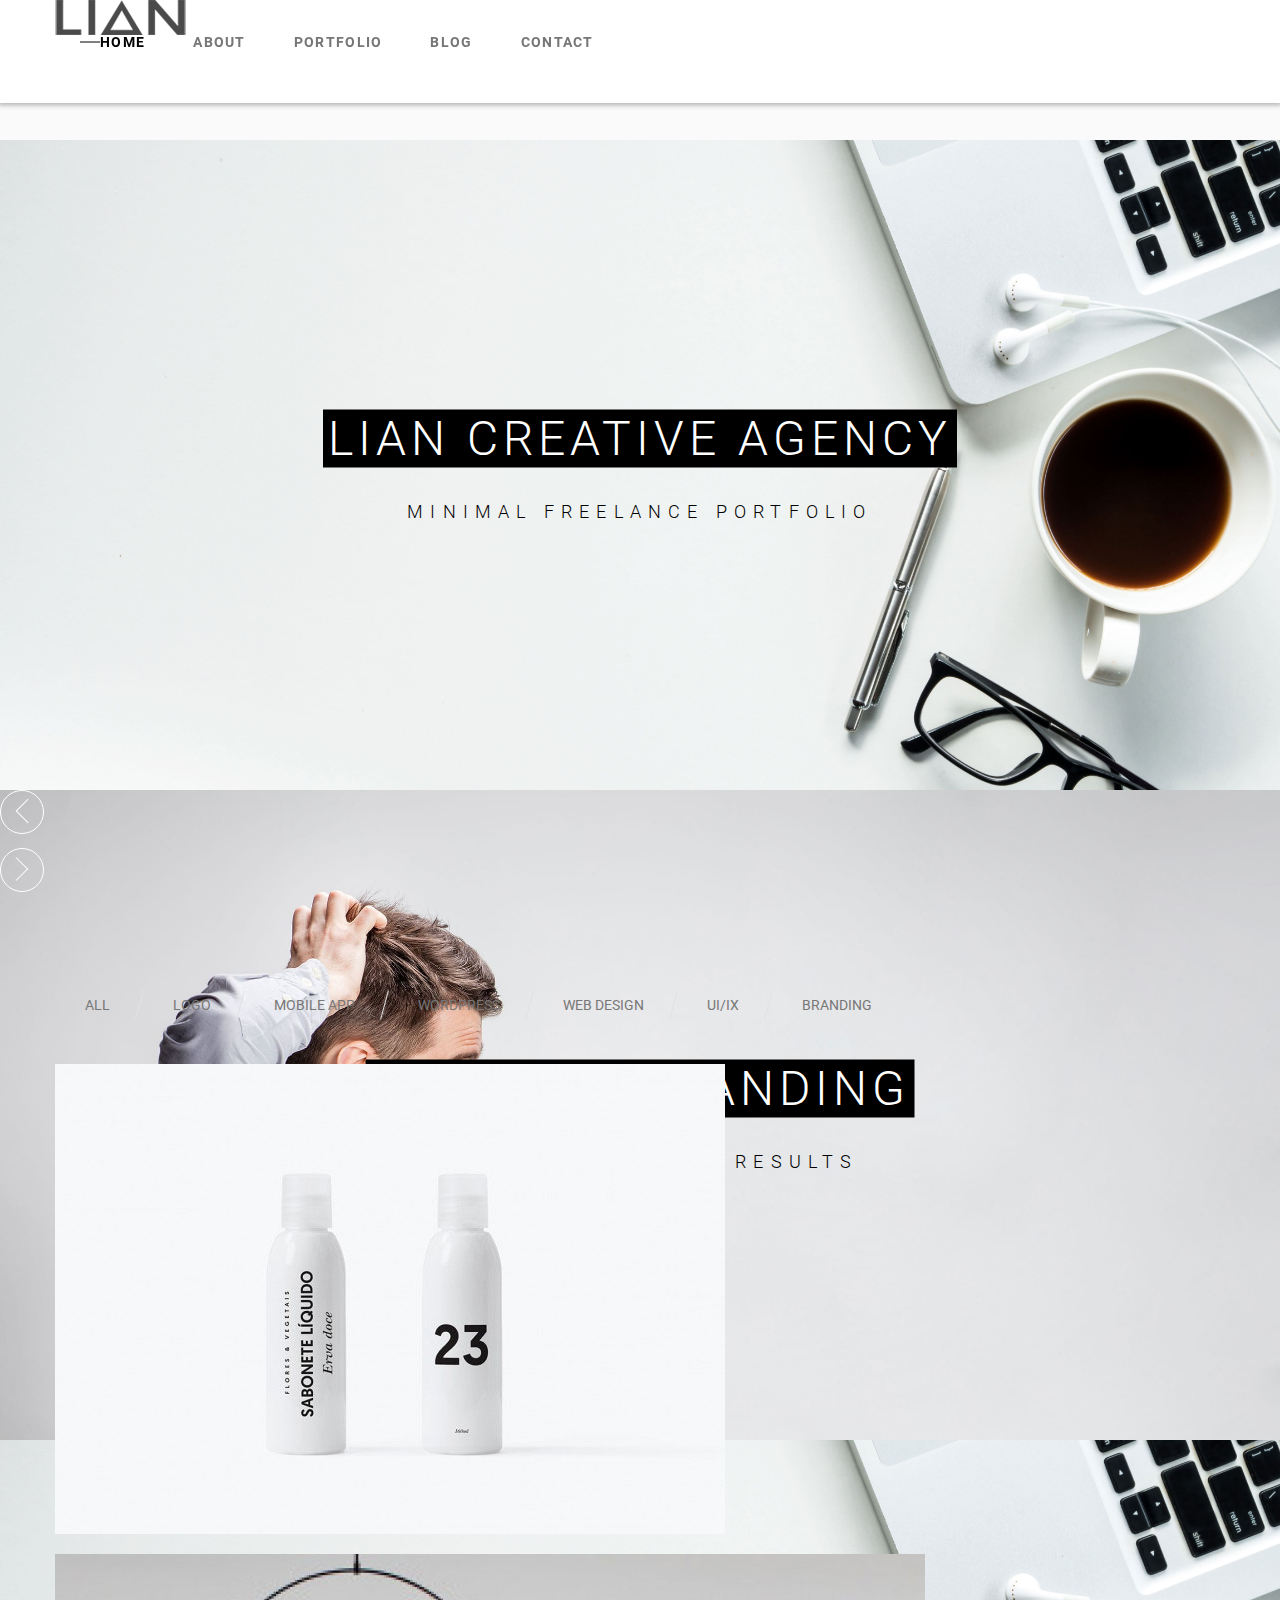
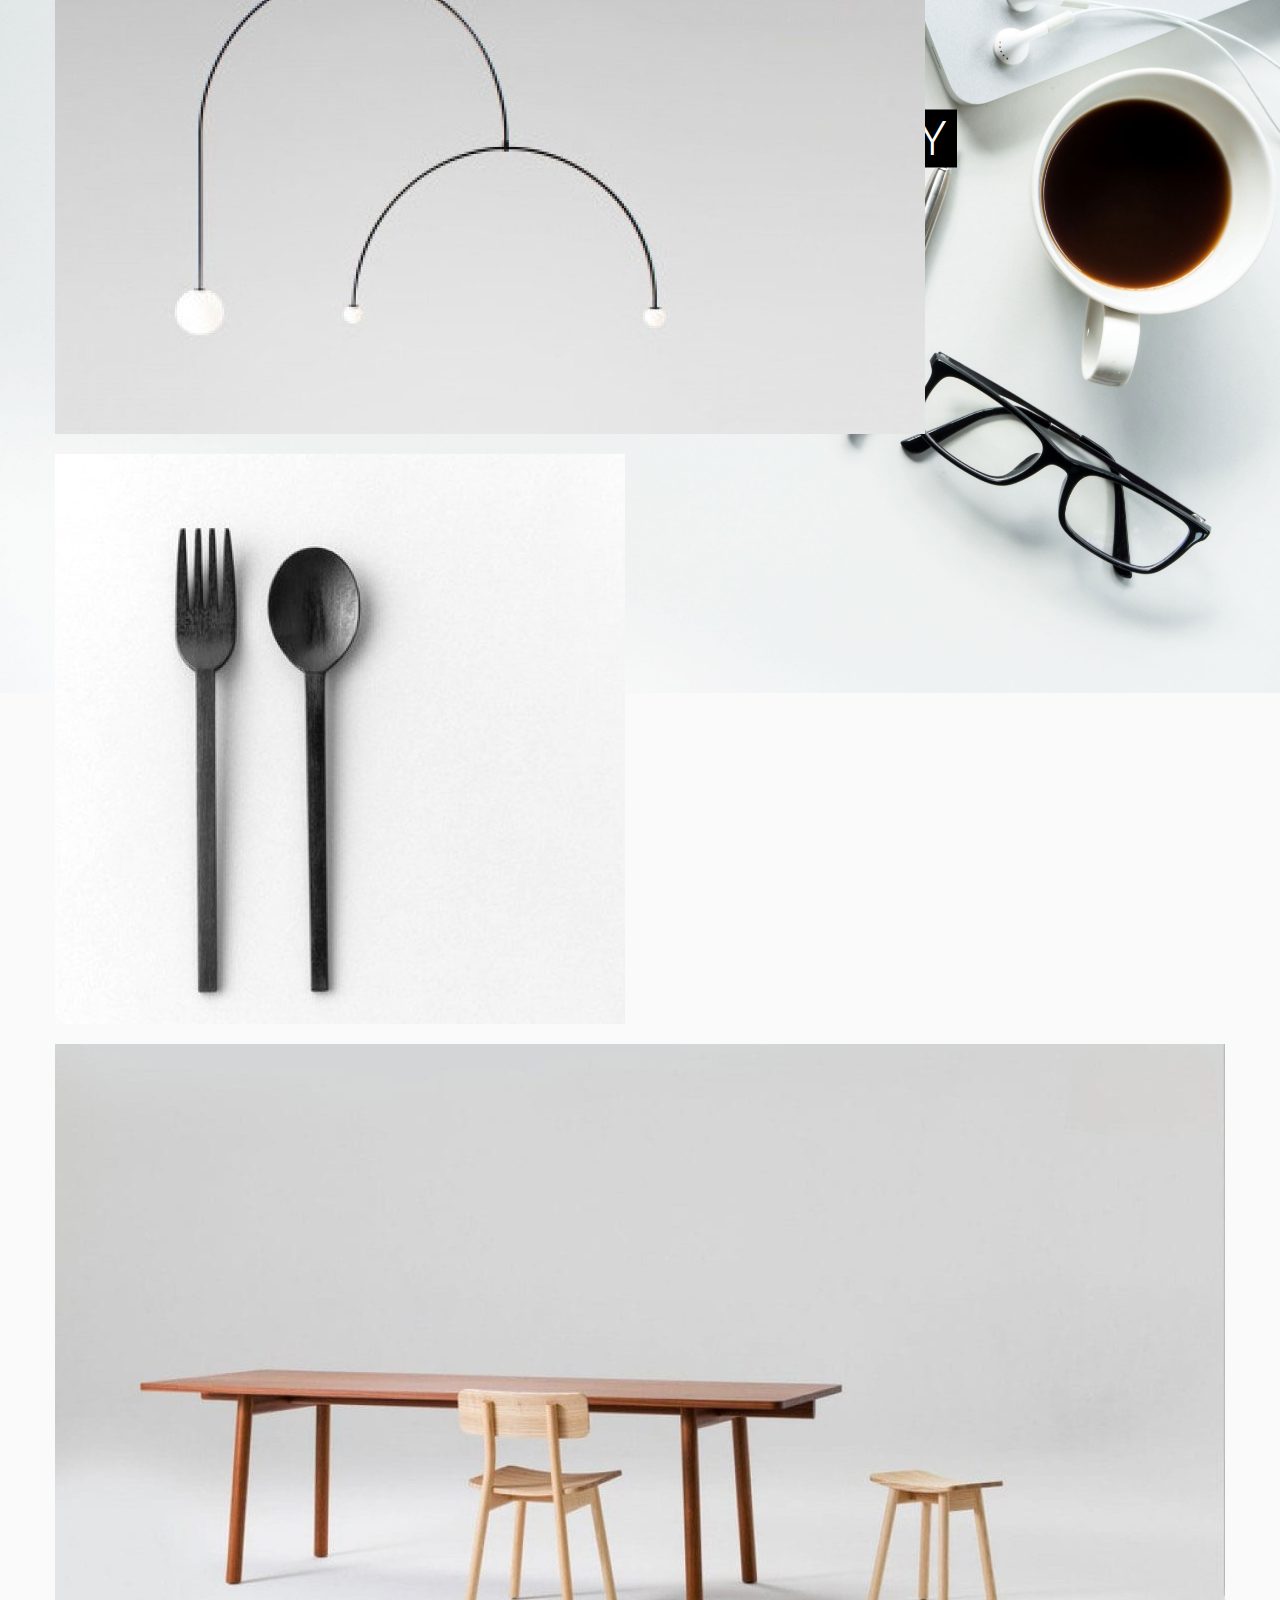
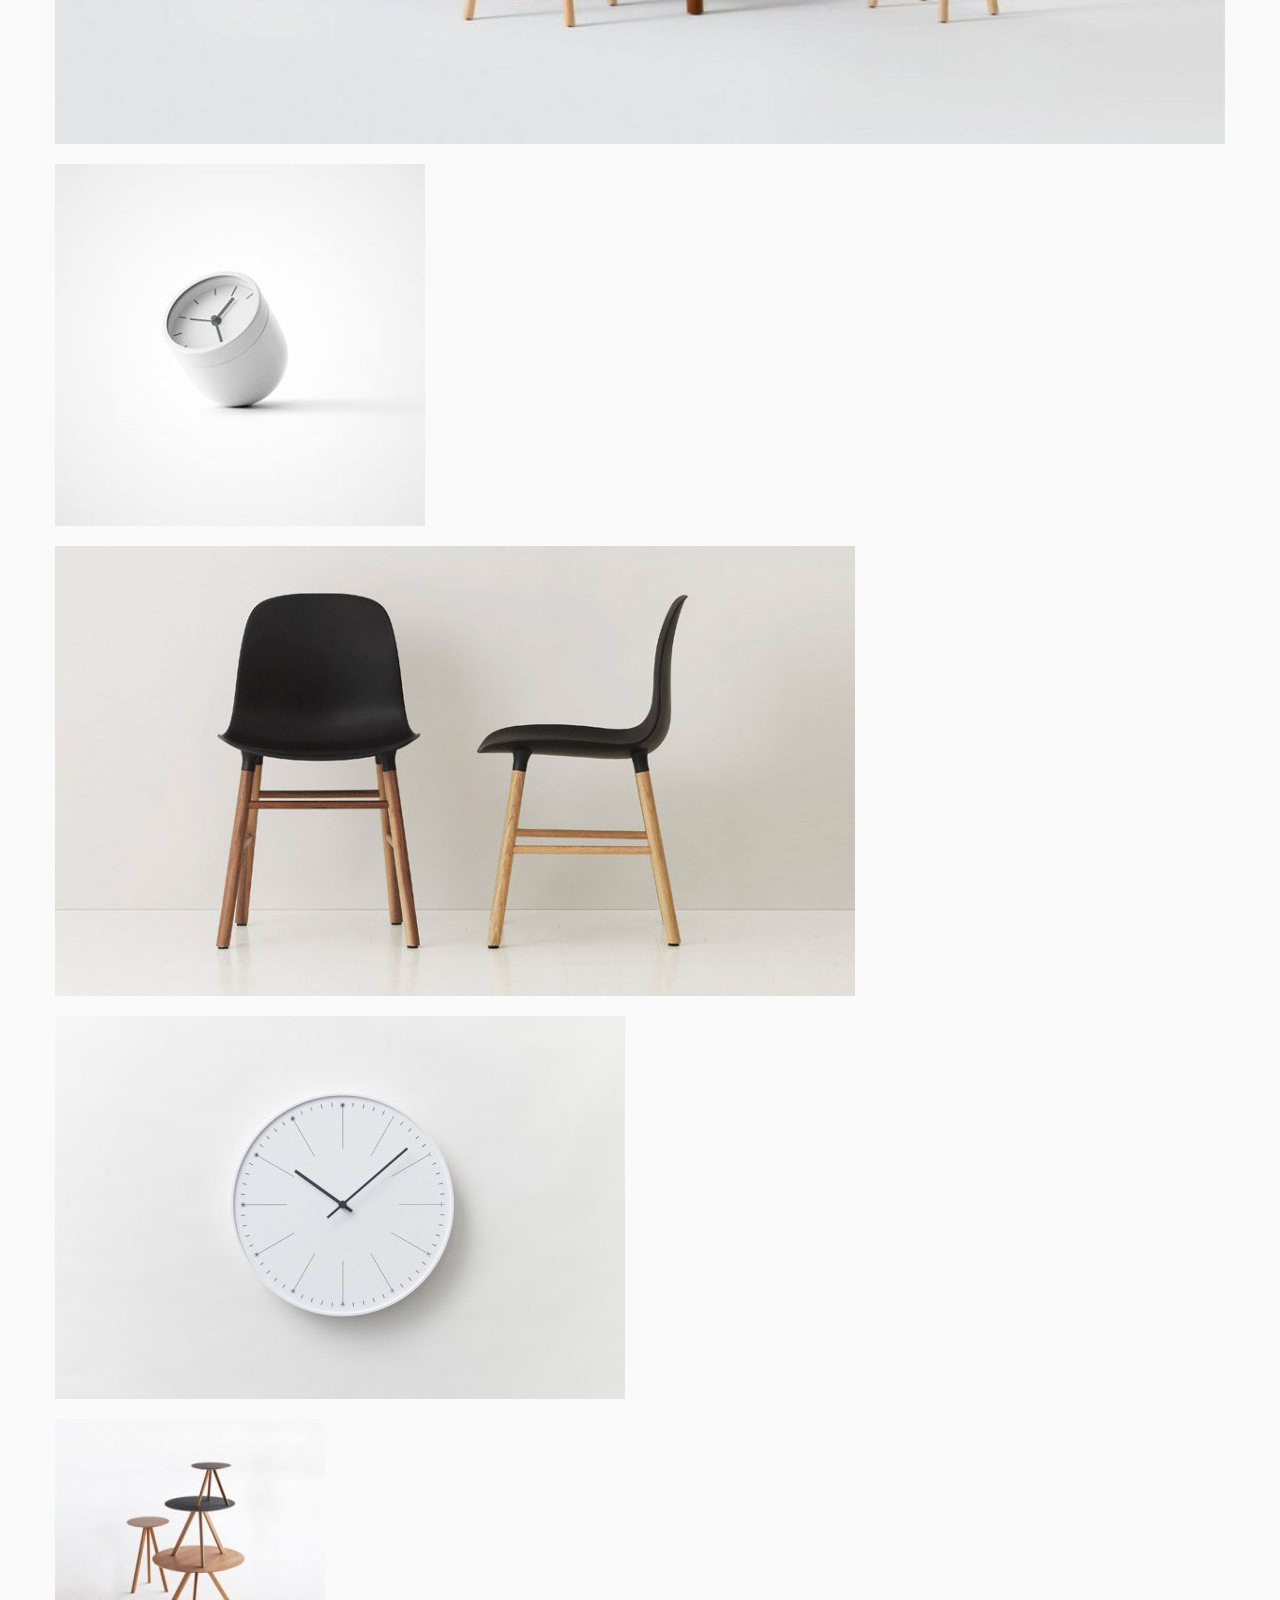
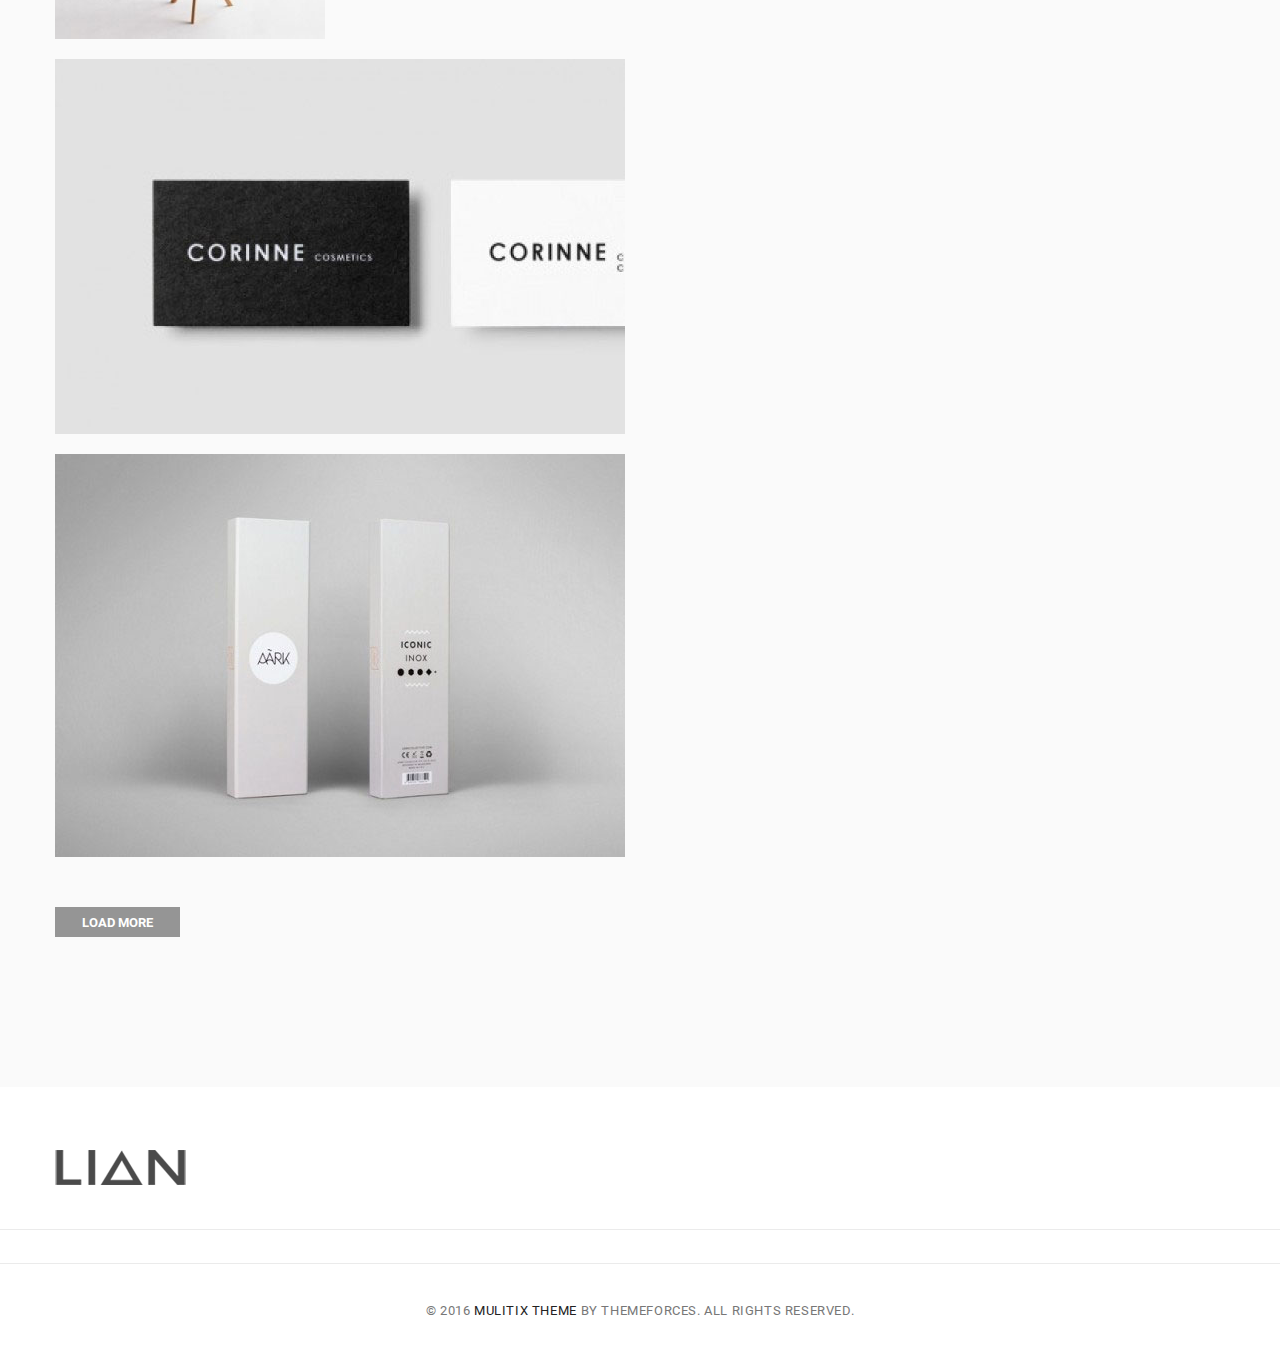
<file: index.html>
<!DOCTYPE html>
<html lang="en">

<head>
   <meta charset="UTF-8">
   <meta http-equiv="X-UA-Compatible" content="IE=edge">
   <meta name="viewport" content="width=device-width, initial-scale=1.0">
   <title>LIAN | HOME</title>
   <meta name="description" content="">
   <meta name="keywords" content="">

   <link rel="shortcut icon" href="favicon.ico">

   <!-- Bootstrap -->
   <link rel="stylesheet" href="https://stackpath.bootstrapcdn.com/bootstrap/4.5.0/css/bootstrap.min.css"
      integrity="sha384-9aIt2nRpC12Uk9gS9baDl411NQApFmC26EwAOH8WgZl5MYYxFfc+NcPb1dKGj7Sk" crossorigin="anonymous">
   <!-- Google Fonts -->
   <link href="https://fonts.googleapis.com/css2?family=Lato:wght@700&display=swap" rel="stylesheet">
      <!-- Font Awesome -->
   <link rel="stylesheet" href="https://pro.fontawesome.com/releases/v5.10.0/css/all.css"
      integrity="sha384-AYmEC3Yw5cVb3ZcuHtOA93w35dYTsvhLPVnYs9eStHfGJvOvKxVfELGroGkvsg+p" crossorigin="anonymous" />
   <!-- Animate.css -->
   <link rel="stylesheet" href="css/animate.css">
   <!-- Fancybox -->
   <link rel="stylesheet" href="css/jquery.fancybox.css">
   <!-- Styles -->
   <link rel="stylesheet" href="css/styles.css">
</head>

<body data-spy="scroll" data-target="#navbar" data-offset="90">
   <!-- header -->
   <header class="d-flex align-items-center">
      <div class="container">
         <!-- navbar -->
         <nav id="navbar" class="navbar navbar-expand-lg navbar-light bg-white">
            <a class="navbar-brand" href="#"><img src="img/main/logo.png" alt="Logotype"></a>

            <button class="navbar-toggler" type="button" data-toggle="collapse" data-target="#navbarTogglerDemo02"
               aria-controls="navbarTogglerDemo02" aria-expanded="false" aria-label="Toggle navigation">
               <span class="navbar-toggler-icon"></span>
            </button>

            <div class="collapse navbar-collapse" id="navbarTogglerDemo02">
               <ul class="navbar-nav ml-auto mt-2 mt-lg-0">
                  <li class="nav-item">
                     <a class="nav-link active" href="index.html">Home</span></a>
                  </li>
                  <li class="nav-item">
                     <a class="nav-link" href="about.html">About</a>
                  </li>
                  <li class="nav-item">
                     <a class="nav-link" href="portfolio.html">Portfolio</a>
                  </li>
                  <li class="nav-item">
                     <a class="nav-link" href="blog.html">Blog</a>
                  </li>
                  <li class="nav-item">
                     <a class="nav-link" href="contacts.html">Contact</a>
                  </li>
               </ul>
               <form class="form-inline my-2 my-lg-0">
                  <input class="form-control-search form-search mr-sm-2" type="search" placeholder="Search">
                  <button class="btn my-2 my-sm-0" type="submit"></button>
               </form>
               <i class="fas fa-search"></i>
            </div>
         </nav>
      </div>
   </header>
   <main>
      <!-- heading -->
      <section class="slider">
         <div id="carouselExampleCaptions" class="carousel slide" data-ride="carousel">
            <ol class="carousel-indicators">
              <li data-target="#carouselExampleCaptions" data-slide-to="0" class="active"></li>
              <li data-target="#carouselExampleCaptions" data-slide-to="1"></li>
              <li data-target="#carouselExampleCaptions" data-slide-to="2"></li>
            </ol>
            <div class="carousel-inner">
              <div class="carousel-item active">
                <img src="img/home/slide01.jpg" class="d-block w-100" alt="...">
                <div class="carousel-caption ">
                  <h5 class="title">Lian Creative Agency</h5>
                  <p class="subtitle">Minimal Freelance Portfolio </p>
                </div>
              </div>
              <div class="carousel-item">
                <img src="img/home/slide02.jpg" class="d-block w-100" alt="...">
                <div class="carousel-caption ">
                  <h5 class="title">Design & Branding</h5>
                  <p class="subtitle">We Deliver Quality Results</p>
                </div>
              </div>
              <div class="carousel-item">
                <img src="img/home/slide01.jpg" class="d-block w-100" alt="...">
                <div class="carousel-caption ">
                  <h5 class="title">Lian Creative Agency</h5>
                  <p class="subtitle">Minimal Freelance Portfolio</p>
                </div>
              </div>
            </div>
            <a class="carousel-control-prev" href="#carouselExampleCaptions" role="button" data-slide="prev">
              <span class="carousel-control-prev-icon active" aria-hidden="true"></span>
              <span class="sr-only">Previous</span>
            </a>
            <a class="carousel-control-next" href="#carouselExampleCaptions" role="button" data-slide="next">
              <span class="carousel-control-next-icon" aria-hidden="true"></span>
              <span class="sr-only">Next</span>
            </a>
          </div>
      </section>
      <section class="portfolio">
         <div class="container">
            <div class="portfolio__filter d-flex justify-content-center">
               <button type="button" data-filter="all" class="portfolio__filter-item">All</button>
               <button type="button" data-filter=".cat-logo" class="portfolio__filter-item">Logo</button> 
               <button type="button" data-filter=".cat-mobile" class="portfolio__filter-item">Mobile App</button>
               <button type="button" data-filter=".cat-wordpress" class="portfolio__filter-item">WordPress</button>
               <button type="button" data-filter=".cat-web" class="portfolio__filter-item">Web Design</button>
               <button type="button" data-filter=".cat-ui" class="portfolio__filter-item">UI/IX</button>
               <button type="button" data-filter=".cat-branding" class="portfolio__filter-item">Branding</button>
            </div>             
            <div class="card-columns">
               <div class="portfolio-card mix cat-logo">
                  <a href="portfolio-details.html" class="portfolio-card__link">
                     <img src="img/portfolio/details01/img04.jpg" class="card-img" alt="...">
                  </a>                  
               </div>
               <div class="portfolio-card mix cat-wordpress">
                  <a href="portfolio-details.html" class="portfolio-card__link">
                     <img src="img/portfolio/2.jpg" class="card-img" alt="...">
                  </a>                  
               </div>
               <div class="portfolio-card mix cat-logo">
                  <a href="portfolio-details.html" class="portfolio-card__link">
                     <img src="img/portfolio/3.jpg" class="card-img" alt="...">
                  </a>                  
               </div>
               <div class="portfolio-card mix cat-branding">
                  <a href="portfolio-details.html" class="portfolio-card__link">
                     <img src="img/portfolio/details01/img01.jpg" class="card-img" alt="...">
                  </a>                  
               </div>
               <div class="portfolio-card mix cat-wordpress">
                  <a href="portfolio-details.html" class="portfolio-card__link">
                     <img src="img/portfolio/details02/img03.jpg" class="card-img" alt="...">
                  </a>                  
               </div>
               <div class="portfolio-card mix cat-mobile">
                  <a href="portfolio-details.html" class="portfolio-card__link">
                     <img src="img/portfolio/4.jpg" class="card-img" alt="...">
                  </a>                  
               </div>
               <div class="portfolio-card mix cat-web">
                  <a href="portfolio-details.html" class="portfolio-card__link">
                     <img src="img/portfolio/5.jpg" class="card-img" alt="...">
                  </a>                  
               </div>
               <div class="portfolio-card mix cat-branding">
                  <a href="portfolio-details.html" class="portfolio-card__link">
                     <img src="img/portfolio/details02/img04.jpg" class="card-img" alt="...">
                  </a>                  
               </div>
               <div class="portfolio-card mix cat-mobile">
                  <a href="portfolio-details.html" class="portfolio-card__link">
                     <img src="img/portfolio/6.jpg" class="card-img" alt="...">
                  </a>                  
               </div>
               <div class="portfolio-card mix cat-ui">
                  <a href="portfolio-details.html" class="portfolio-card__link">
                     <img src="img/portfolio/7.jpg" class="card-img" alt="...">
                  </a>                  
               </div>
            </div> 
            
            <!-- Load more -->
            <div class="col d-flex justify-content-center">
               <div class="blog-more">
                  <a href="#" class="more-btn">Load More</a>
               </div>
            </div> 
         </div> 
      </section>
   </main>          
   <footer class="footer">
      <div class="container">
         <div class="row">
            <div class="col-md-2 offset-md-5 d-flex justify-content-center">
               <a href="#"><img src="img/main/logo.png" alt="Logotype" class="footer-logo"></a>
            </div>
         </div>
         <div class="row">
            <div class="footer-social d-flex justify-content-between col-md-4 offset-md-4">
               <a href="#"><i class="fab fa-facebook-f"></i></a>
               <a href="#"><i class="fab fa-google-plus-g"></i></a>
               <a href="#"><i class="fab fa-twitter"></i></a>
               <a href="#"><i class="fab fa-linkedin-in"></i></a>
               <a href="#"><i class="fab fa-dribbble"></i></a>
               <a href="#"><i class="fab fa-pinterest-p"></i></a>
               <a href="#"><i class="fab fa-instagram"></i></a>
            </div>
         </div>
         <div class="row">
            <div class="col-md-6 offset-md-3">
               <p class="footer-copyright">&copy; 2016 <a class="footer-copyright__link" href="#">Mulitix Theme</a> by
                  ThemeForces. All Rights Reserved.</p>
            </div>
         </div>
      </div>
   </footer>

   <!-- jQuery first, then Popper.js, then Bootstrap JS -->
   <script src="https://code.jquery.com/jquery-3.5.1.slim.min.js"
      integrity="sha384-DfXdz2htPH0lsSSs5nCTpuj/zy4C+OGpamoFVy38MVBnE+IbbVYUew+OrCXaRkfj" crossorigin="anonymous">
   </script>
   <script src="https://cdn.jsdelivr.net/npm/popper.js@1.16.0/dist/umd/popper.min.js"
      integrity="sha384-Q6E9RHvbIyZFJoft+2mJbHaEWldlvI9IOYy5n3zV9zzTtmI3UksdQRVvoxMfooAo" crossorigin="anonymous">
   </script>
   <script src="https://stackpath.bootstrapcdn.com/bootstrap/4.5.0/js/bootstrap.min.js"
      integrity="sha384-OgVRvuATP1z7JjHLkuOU7Xw704+h835Lr+6QL9UvYjZE3Ipu6Tp75j7Bh/kR0JKI" crossorigin="anonymous">
   </script>
   <!-- Fancybox -->
   <script src="libs/jquery.fancybox.min.js"></script>
   <!-- MixItUp -->
   <script src="libs/mixitup.min.js"></script>
   <script>
      $('body').scrollspy({
         target: '#navbar'
      })
   </script>
   <script>
      $(".fa-search").click(function () {
         $(".form-inline, .form-search").toggleClass("active");
      });
   </script>
   <script>
      var mixer = mixitup('.card-columns', {
         animation: {
            enable: false 
         }
      });  
   </script>
</body>

</html>
</file>
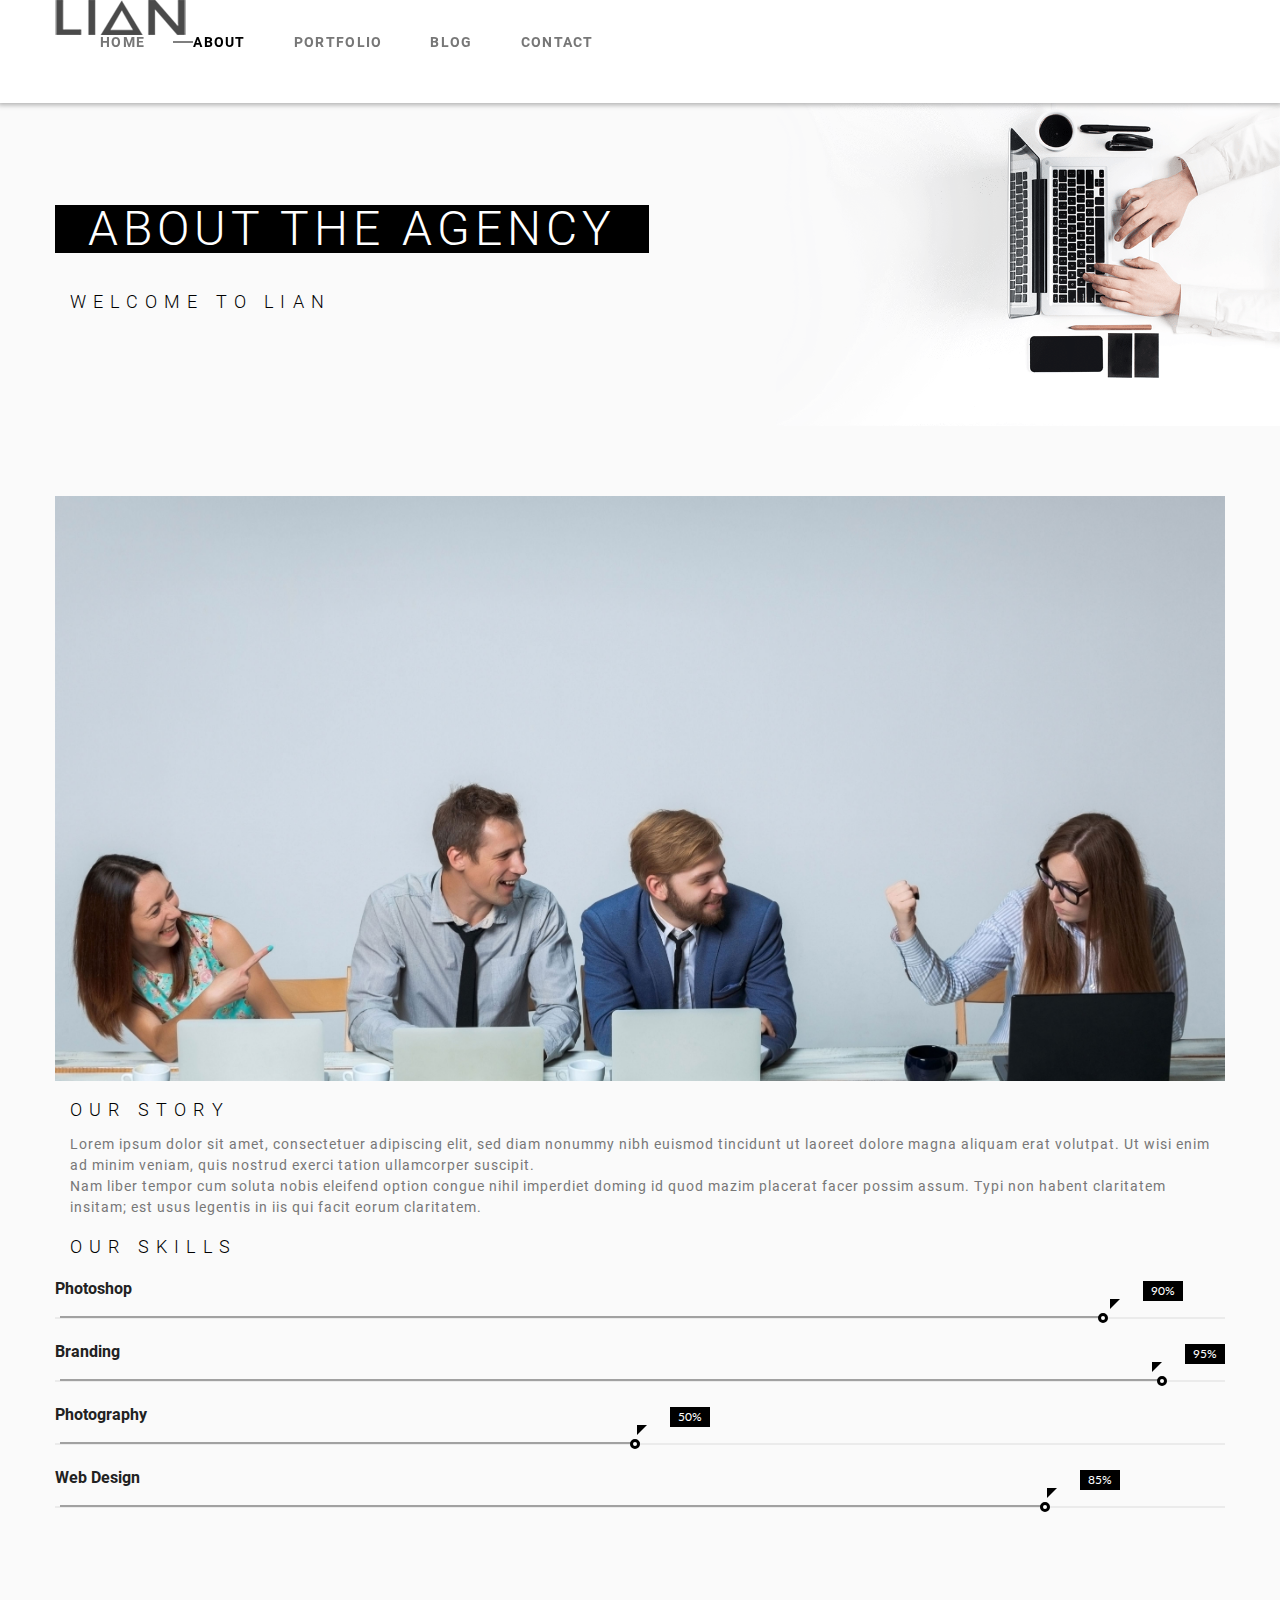
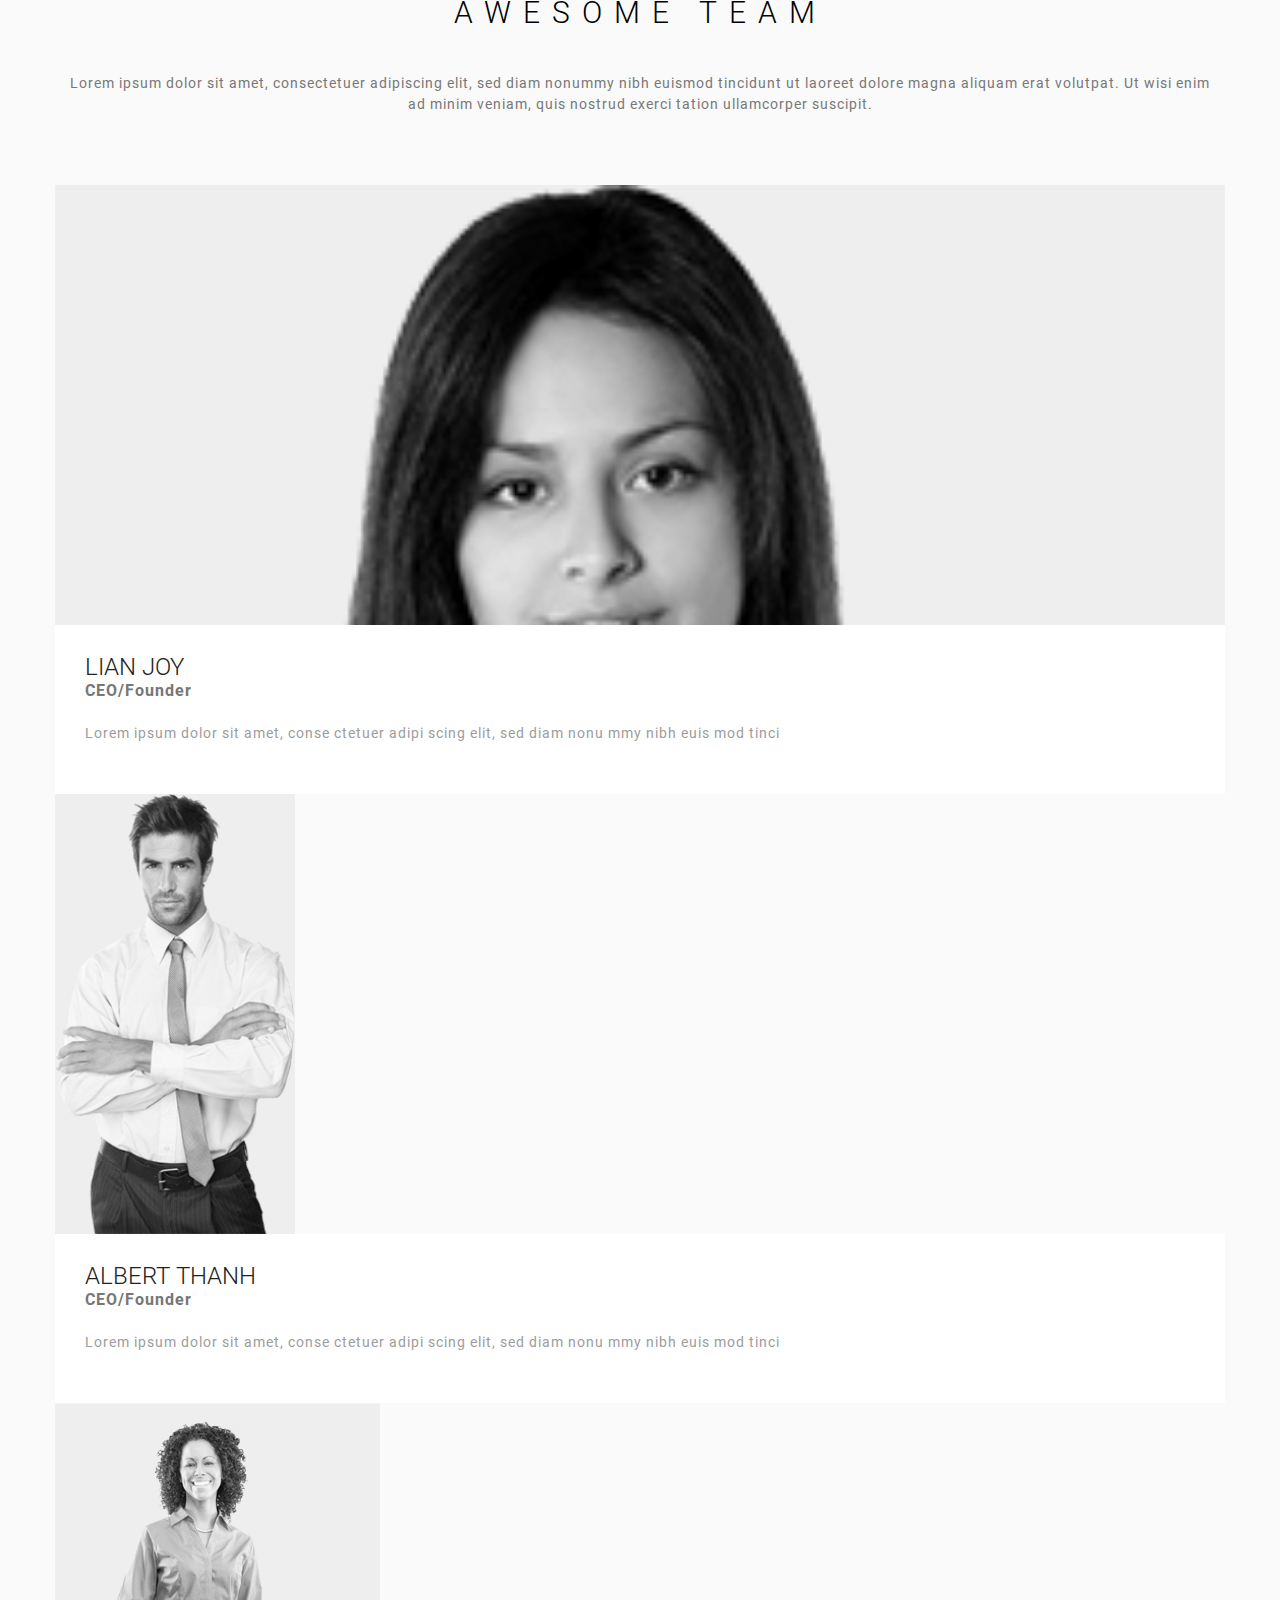
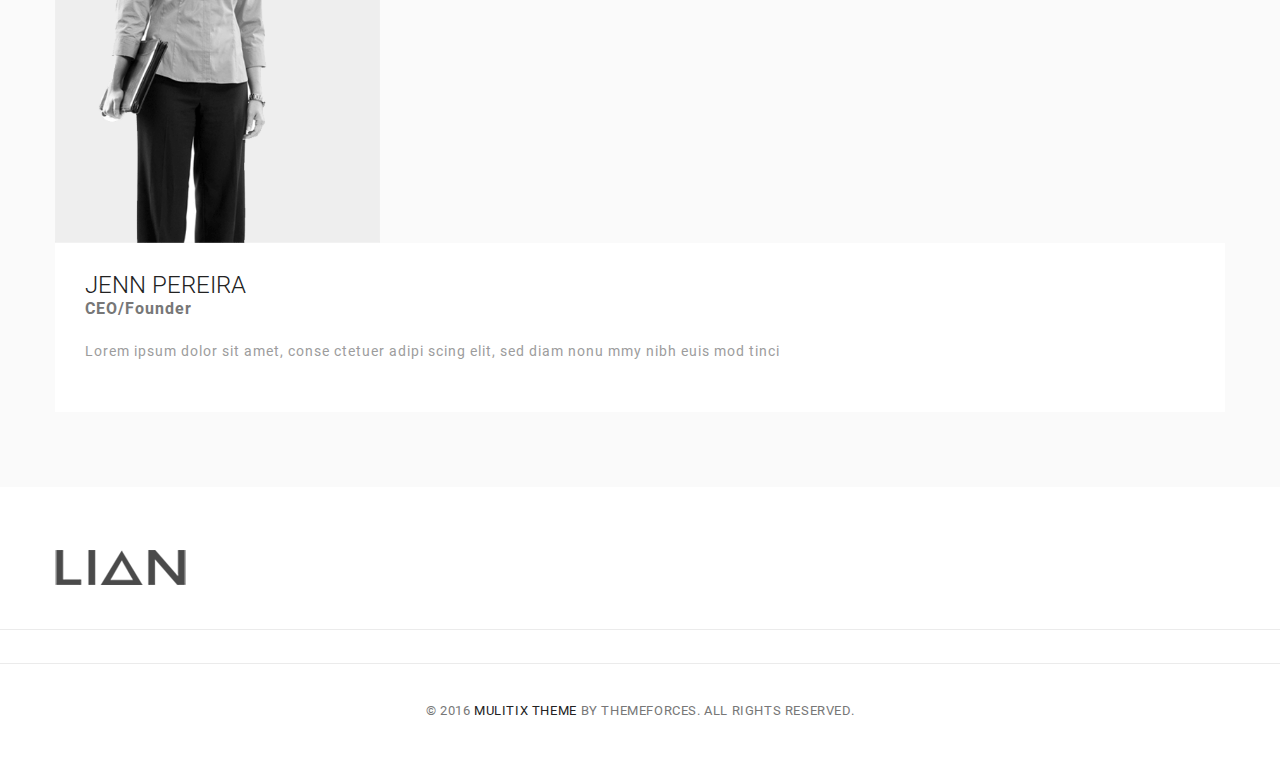
<file: about.html>
<!DOCTYPE html>
<html lang="en">

<head>
   <meta charset="UTF-8">
   <meta http-equiv="X-UA-Compatible" content="IE=edge">
   <meta name="viewport" content="width=device-width, initial-scale=1.0">
   <title>LIAN | ABOUT</title>
   <meta name="description" content="">
   <meta name="keywords" content="">

   <link rel="shortcut icon" href="favicon.ico">

   <!-- Bootstrap -->
   <link rel="stylesheet" href="https://stackpath.bootstrapcdn.com/bootstrap/4.5.0/css/bootstrap.min.css"
      integrity="sha384-9aIt2nRpC12Uk9gS9baDl411NQApFmC26EwAOH8WgZl5MYYxFfc+NcPb1dKGj7Sk" crossorigin="anonymous">
   <!-- Google Font -->
   <link href="https://fonts.googleapis.com/css2?family=Lato&display=swap" rel="stylesheet">
   <!-- Font Awesome -->
   <link rel="stylesheet" href="https://pro.fontawesome.com/releases/v5.10.0/css/all.css"
      integrity="sha384-AYmEC3Yw5cVb3ZcuHtOA93w35dYTsvhLPVnYs9eStHfGJvOvKxVfELGroGkvsg+p" crossorigin="anonymous" />
   <!-- Animate.css -->
   <link rel="stylesheet" href="css/animate.css">
   <!-- Styles -->
   <link rel="stylesheet" href="css/styles.css">
</head>

<body data-spy="scroll" data-target="#navbar" data-offset="90">
   <header class="d-flex align-items-center">
      <div class="container">
         <nav id="navbar" class="navbar navbar-expand-lg navbar-light bg-white">
            <a class="navbar-brand" href="#"><img src="img/main/logo.png" alt="Logotype"></a>

            <button class="navbar-toggler" type="button" data-toggle="collapse" data-target="#navbarTogglerDemo02"
               aria-controls="navbarTogglerDemo02" aria-expanded="false" aria-label="Toggle navigation">
               <span class="navbar-toggler-icon"></span>
            </button>

            <div class="collapse navbar-collapse" id="navbarTogglerDemo02">
               <ul class="navbar-nav ml-auto mt-2 mt-lg-0">
                  <li class="nav-item">
                     <a class="nav-link" href="index.html">Home</span></a>
                  </li>
                  <li class="nav-item">
                     <a class="nav-link active" href="about.html">About</a>
                  </li>
                  <li class="nav-item">
                     <a class="nav-link" href="portfolio.html">Portfolio</a>
                  </li>
                  <li class="nav-item">
                     <a class="nav-link" href="blog.html">Blog</a>
                  </li>
                  <li class="nav-item">
                     <a class="nav-link" href="contacts.html">Contact</a>
                  </li>
               </ul>
               <form class="form-inline my-2 my-lg-0">
                  <input class="form-control-search form-search mr-sm-2" type="search" placeholder="Search">
                  <button class="btn my-2 my-sm-0" type="submit"></button>
               </form>
               <i class="fas fa-search"></i>
            </div>
         </nav>
      </div>
   </header>
   <main class="about">
      <section class="heading contact-heading">
         <div class="container">
            <div class="row">
               <div class="col">
                  <h1 class="title heading-title">About The Agency</h1>
                  <h2 class="subtitle">Welcome to Lian</h2>
               </div>
            </div>
         </div>
      </section>
      <section class="about-box">
         <div class="container">
            <div class="row">
               <div class="col-md-6 about-box__image">
                  <img src="img/about/01.jpg" alt="staff">
               </div>
               <div class="col-md-6">
                  <div class="about-story">
                     <h2 class="subtitle about-story__title">Our Story</h2>
                     <p class="about-text">Lorem ipsum dolor sit amet, consectetuer adipiscing elit, sed diam
                        nonummy nibh euismod tincidunt ut laoreet dolore magna aliquam erat volutpat. Ut wisi enim ad
                        minim veniam, quis nostrud exerci tation ullamcorper suscipit.</p>
                     <p class="about-text">Nam liber tempor cum soluta nobis eleifend option congue nihil
                        imperdiet doming id quod mazim placerat facer possim assum. Typi non habent claritatem insitam;
                        est usus legentis in iis qui facit eorum claritatem.</p>
                  </div>
                  <div class="about-skills">
                     <h2 class="subtitle about-skills__title">Our SKills</h2>
                     <div class="progress-wrapper progress-wrapper-1">
                        <h5 class="progress__title">Photoshop</h5>
                        <div class="progress progress-1">
                           <div class="progress-bar" role="progressbar" style="width: 90%" aria-valuenow="90"
                              aria-valuemin="0" aria-valuemax="100"></div>
                        </div>
                     </div>
                     <div class="progress-wrapper progress-wrapper-2">
                        <h5 class="progress__title">Branding</h5>
                        <div class="progress progress-2">
                           <div class="progress-bar" role="progressbar" style="width: 95%" aria-valuenow="95"
                              aria-valuemin="0" aria-valuemax="100"></div>
                        </div>
                     </div>
                     <div class="progress-wrapper progress-wrapper-3">
                        <h5 class="progress__title">Photography</h5>
                        <div class="progress progress-3">
                           <div class="progress-bar" role="progressbar" style="width: 50%" aria-valuenow="50"
                              aria-valuemin="0" aria-valuemax="100"></div>
                        </div>
                     </div>
                     <div class="progress-wrapper progress-wrapper-4">
                        <h5 class="progress__title">Web Design</h5>
                        <div class="progress progress-4">
                           <div class="progress-bar" role="progressbar" style="width: 85%" aria-valuenow="85"
                              aria-valuemin="0" aria-valuemax="100"></div>
                        </div>
                     </div>

                  </div>
               </div>
            </div>
            <div class="row">
               <div class="col-lg-6 offset-lg-3 about-info">
                  <h3 class="title-h3 about-title">Awesome Team</h3>
                  <p class="about-text">Lorem ipsum dolor sit amet, consectetuer adipiscing elit, sed diam nonummy nibh
                     euismod tincidunt ut laoreet dolore magna aliquam erat volutpat. Ut wisi enim ad minim veniam, quis
                     nostrud exerci tation ullamcorper suscipit.
                  </p>
               </div>
            </div>
            <div class="row">
               <div class="card-deck">
                  <div class="card about-card">
                     <div class="about-image">
                        <img src="img/about/1.png" class="card-img-top" alt="team">
                     </div>                     
                     <div class="card-body about-card-body">
                        <h5 class="card-title about-card-title">Lian Joy</h5>
                        <p class="card-text about-card-text"><small class="text-muted">CEO/Founder</small></p>
                        <p class="card-text about-card-text">Lorem ipsum dolor sit amet, conse ctetuer adipi scing elit,
                           sed diam nonu mmy nibh euis mod tinci
                        </p>
                     </div>
                  </div>
                  <div class="card about-card">
                     <img src="img/about/2.png" class="card-img-top about-image about-image--position" alt="team">
                     <div class="card-body about-card-body">
                        <h5 class="card-title about-card-title">Albert Thanh </h5>
                        <p class="card-text about-card-text"><small class="text-muted">CEO/Founder</small></p>
                        <p class="card-text about-card-text">Lorem ipsum dolor sit amet, conse ctetuer adipi scing elit,
                           sed diam nonu mmy nibh euis mod tinci
                        </p>
                     </div>
                  </div>
                  <div class="card about-card">
                     <img src="img/about/3.png" class="card-img-top about-image about-image--position" alt="team">
                     <div class="card-body about-card-body">
                        <h5 class="card-title about-card-title">Jenn Pereira</h5>
                        <p class="card-text about-card-text"><small class="text-muted">CEO/Founder
                           </small></p>
                        <p class="card-text about-card-text">Lorem ipsum dolor sit amet, conse ctetuer adipi scing elit,
                           sed diam nonu mmy nibh euis mod tinci
                        </p>

                     </div>
                  </div>
               </div>
            </div>
         </div>
      </section>
   </main>
   <footer class="footer">
      <div class="container">
         <div class="row">
            <div class="col-md-2 offset-md-5 d-flex justify-content-center">
               <a href="#"><img src="img/main/logo.png" alt="Logotype" class="footer-logo"></a>
            </div>
         </div>
         <div class="row">
            <div class="footer-social d-flex justify-content-between col-md-4 offset-md-4">
               <a href="#"><i class="fab fa-facebook-f"></i></a>
               <a href="#"><i class="fab fa-google-plus-g"></i></a>
               <a href="#"><i class="fab fa-twitter"></i></a>
               <a href="#"><i class="fab fa-linkedin-in"></i></a>
               <a href="#"><i class="fab fa-dribbble"></i></a>
               <a href="#"><i class="fab fa-pinterest-p"></i></a>
               <a href="#"><i class="fab fa-instagram"></i></a>
            </div>
         </div>
         <div class="row">
            <div class="col-md-6 offset-md-3">
               <p class="footer-copyright">&copy; 2016 <a class="footer-copyright__link" href="#">Mulitix Theme</a> by
                  ThemeForces. All Rights Reserved.
               </p>
            </div>
         </div>
      </div>
   </footer>

   <!-- jQuery first, then Popper.js, then Bootstrap JS -->
   <script src="https://code.jquery.com/jquery-3.5.1.slim.min.js"
      integrity="sha384-DfXdz2htPH0lsSSs5nCTpuj/zy4C+OGpamoFVy38MVBnE+IbbVYUew+OrCXaRkfj" crossorigin="anonymous">
   </script>
   <script src="https://cdn.jsdelivr.net/npm/popper.js@1.16.0/dist/umd/popper.min.js"
      integrity="sha384-Q6E9RHvbIyZFJoft+2mJbHaEWldlvI9IOYy5n3zV9zzTtmI3UksdQRVvoxMfooAo" crossorigin="anonymous">
   </script>
   <script src="https://stackpath.bootstrapcdn.com/bootstrap/4.5.0/js/bootstrap.min.js"
      integrity="sha384-OgVRvuATP1z7JjHLkuOU7Xw704+h835Lr+6QL9UvYjZE3Ipu6Tp75j7Bh/kR0JKI" crossorigin="anonymous">
   </script>
   <script>
      $('body').scrollspy({
         target: '#navbar'
      })
   </script>
   <script>
      $(".fa-search").click(function () {
         $(".form-inline, .form-search").toggleClass("active");
      });
   </script>
</body>

</html>
</file>
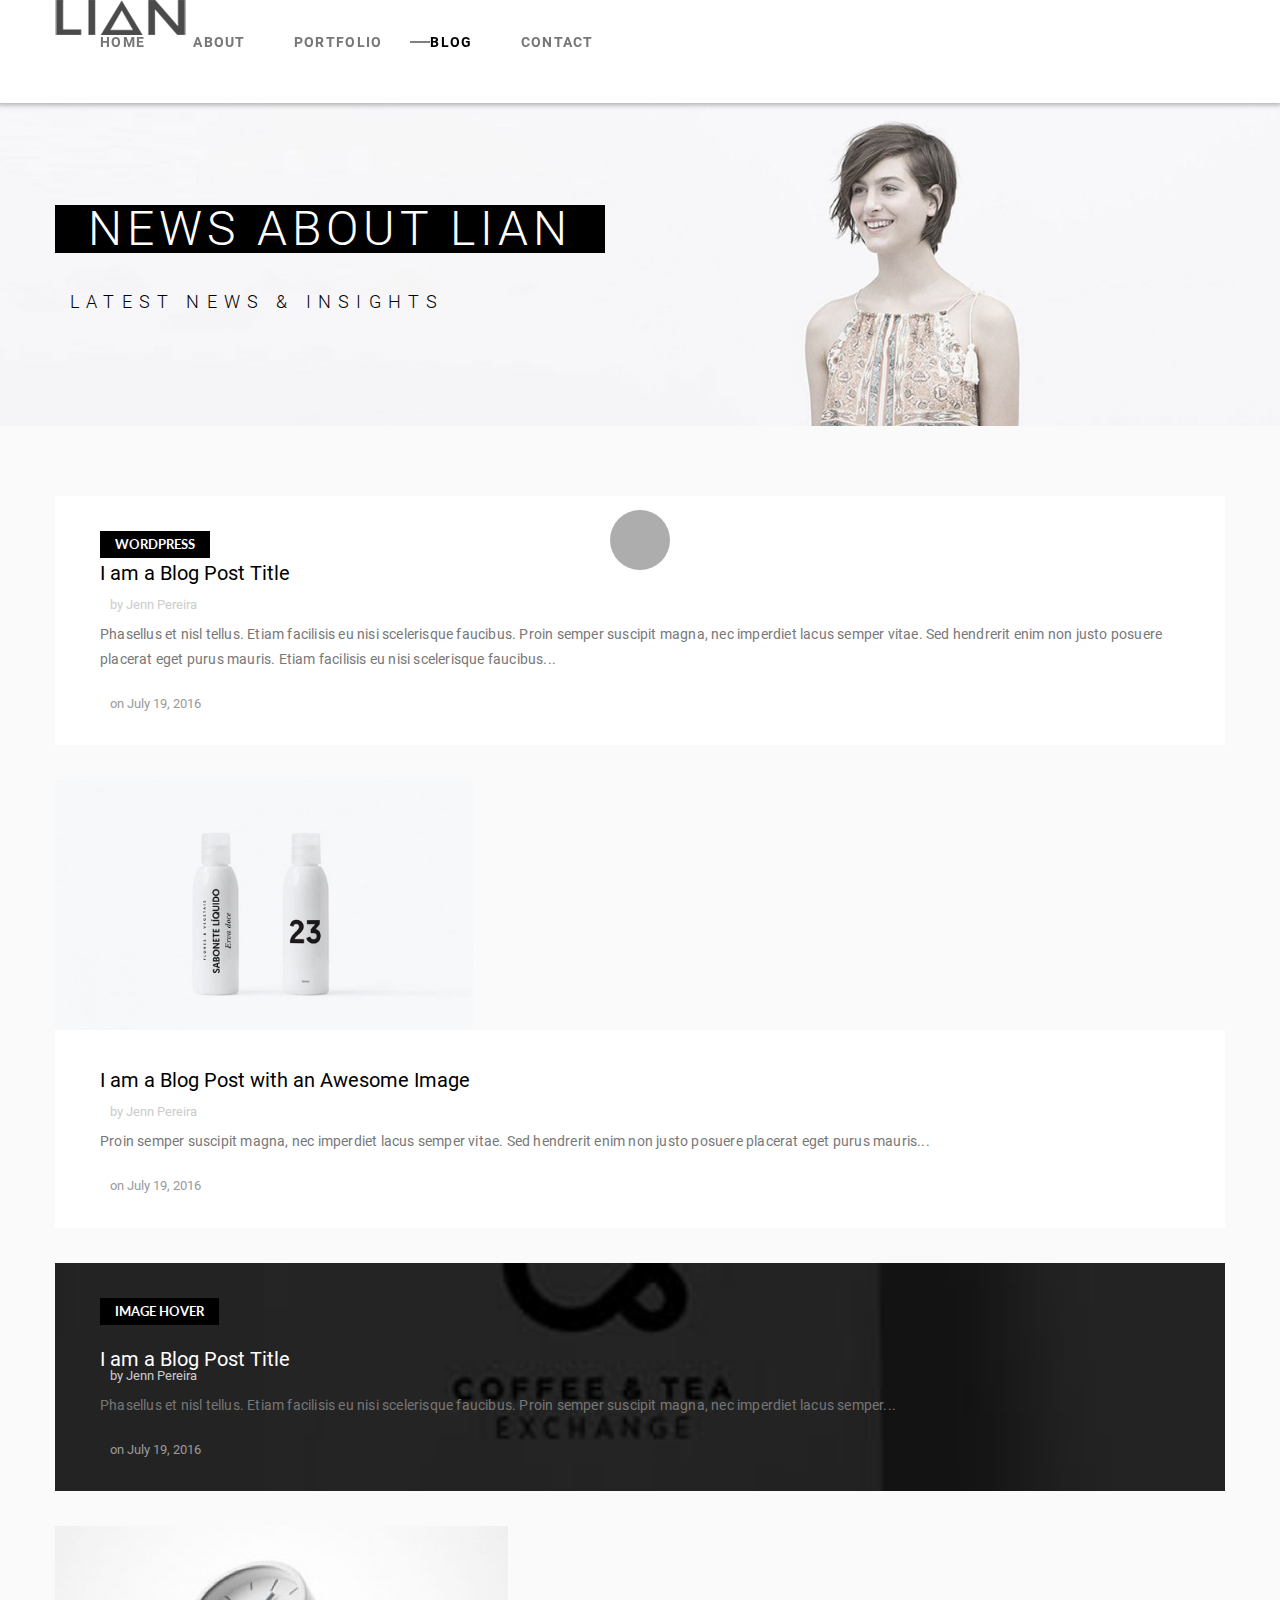
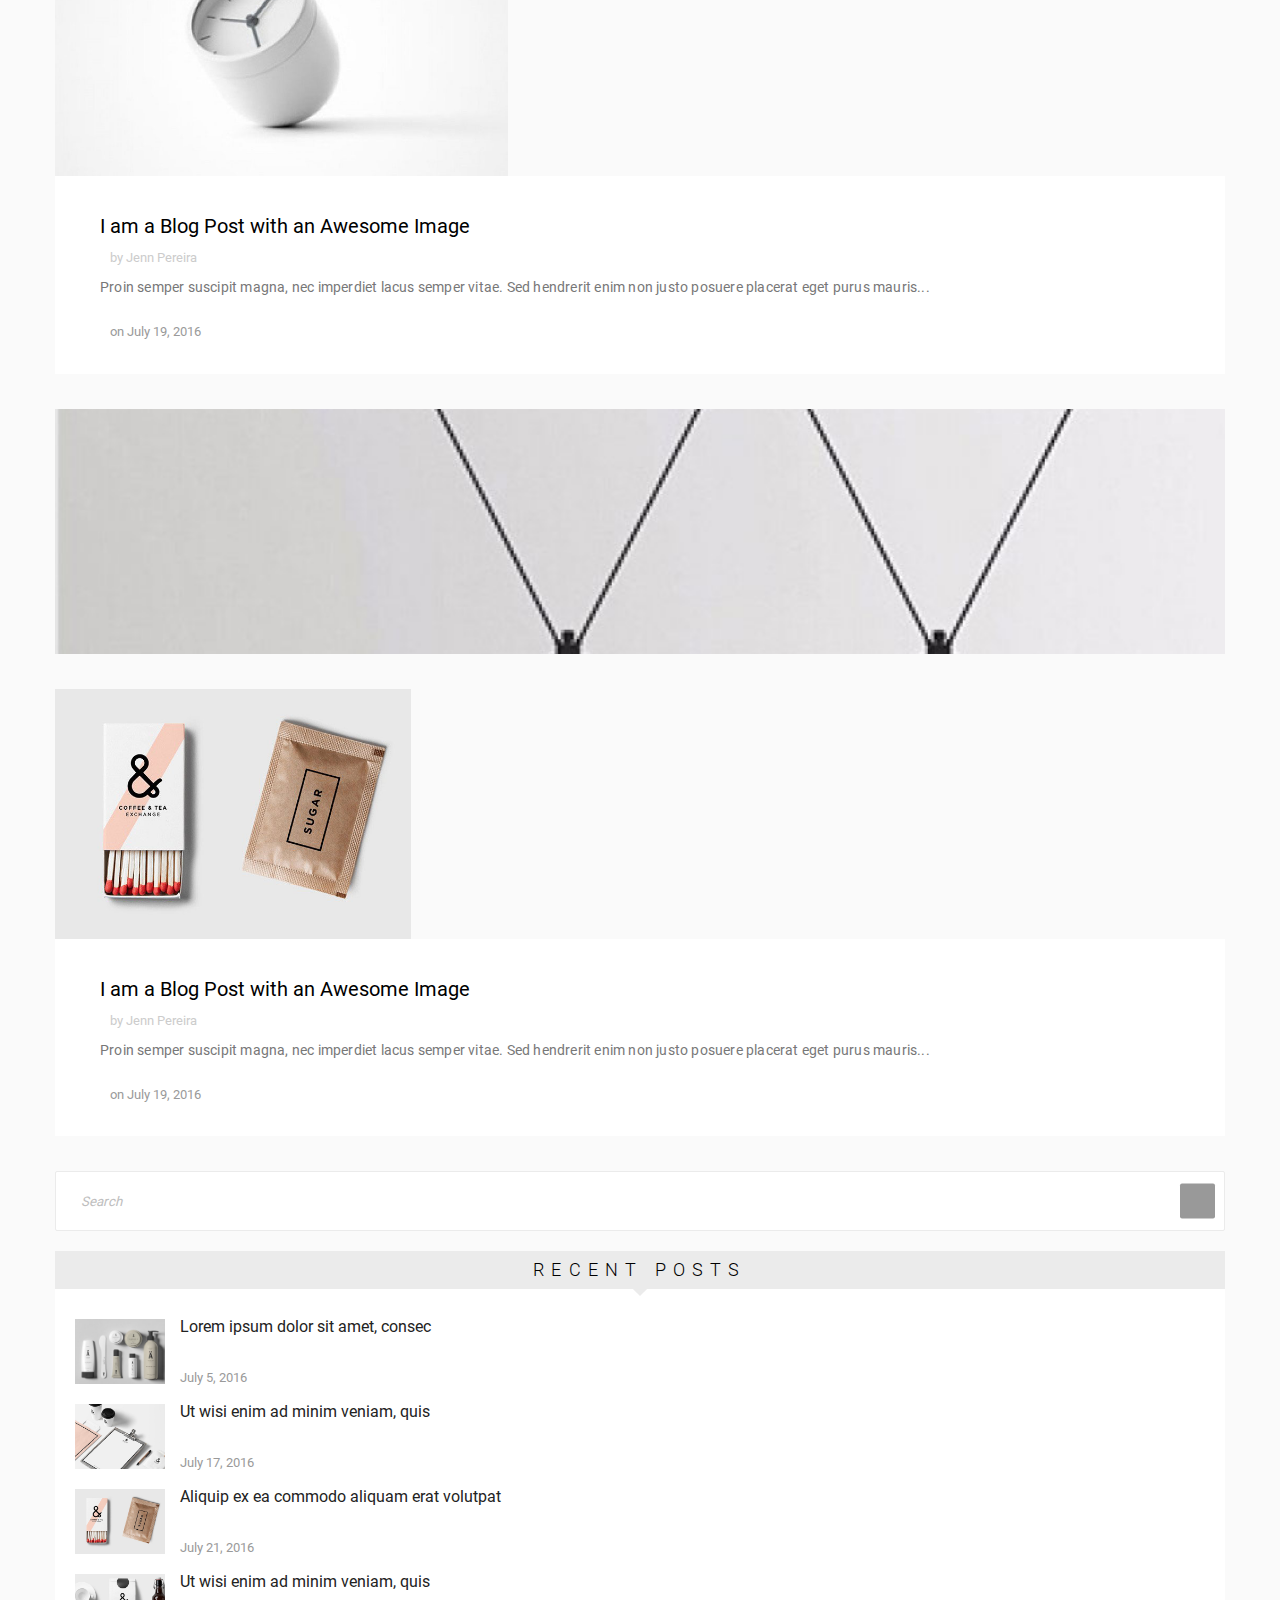
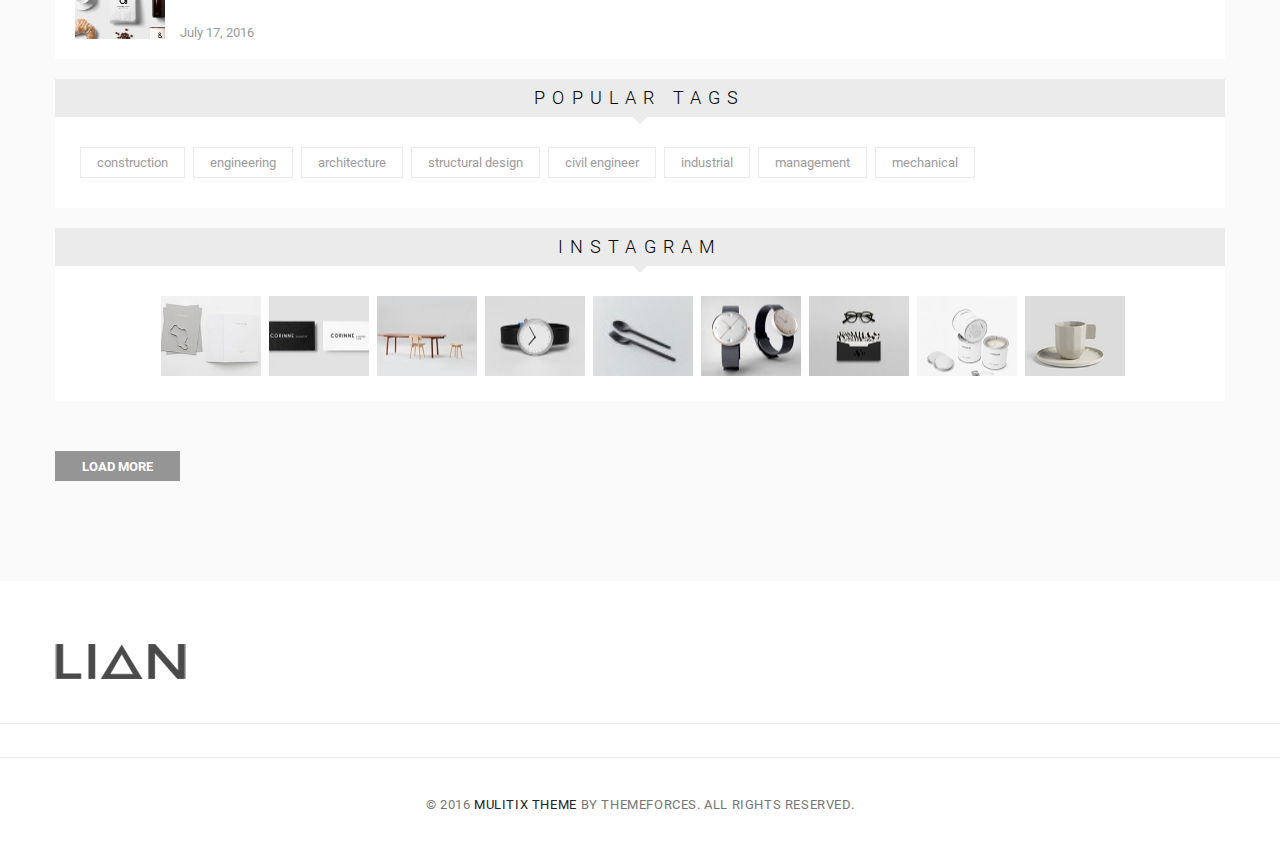
<file: blog.html>
<!DOCTYPE html>
<html lang="en">

<head>
   <meta charset="UTF-8">
   <meta http-equiv="X-UA-Compatible" content="IE=edge">
   <meta name="viewport" content="width=device-width, initial-scale=1.0">
   <title>LIAN | BLOG</title>
   <meta name="description" content="">
   <meta name="keywords" content="">

   <link rel="shortcut icon" href="favicon.ico">

   <!-- Bootstrap -->
   <link rel="stylesheet" href="https://stackpath.bootstrapcdn.com/bootstrap/4.5.0/css/bootstrap.min.css"
      integrity="sha384-9aIt2nRpC12Uk9gS9baDl411NQApFmC26EwAOH8WgZl5MYYxFfc+NcPb1dKGj7Sk" crossorigin="anonymous">
   <!-- Google Fonts -->
   <link href="https://fonts.googleapis.com/css2?family=Lato:wght@700&display=swap" rel="stylesheet">
   <!-- Font Awesome -->
   <link rel="stylesheet" href="https://pro.fontawesome.com/releases/v5.10.0/css/all.css"
      integrity="sha384-AYmEC3Yw5cVb3ZcuHtOA93w35dYTsvhLPVnYs9eStHfGJvOvKxVfELGroGkvsg+p" crossorigin="anonymous" />
   <!-- Animate.css -->
   <link rel="stylesheet" href="css/animate.css">
   <!-- Fancybox -->
   <link rel="stylesheet" href="css/jquery.fancybox.css">  
   <!-- Styles -->
   <link rel="stylesheet" href="css/styles.css">
</head>

<body data-spy="scroll" data-target="#navbar" data-offset="90">
   <!-- header -->
   <header class="d-flex align-items-center">
      <div class="container">
         <!-- navbar -->
         <nav id="navbar" class="navbar navbar-expand-lg navbar-light bg-white">
            <a class="navbar-brand" href="#"><img src="img/main/logo.png" alt="Logotype"></a>

            <button class="navbar-toggler" type="button" data-toggle="collapse" data-target="#navbarTogglerDemo02"
               aria-controls="navbarTogglerDemo02" aria-expanded="false" aria-label="Toggle navigation">
               <span class="navbar-toggler-icon"></span>
            </button>

            <div class="collapse navbar-collapse" id="navbarTogglerDemo02">
               <ul class="navbar-nav ml-auto mt-2 mt-lg-0">
                  <li class="nav-item">
                     <a class="nav-link " href="index.html">Home</span></a>
                  </li>
                  <li class="nav-item">
                     <a class="nav-link" href="about.html">About</a>
                  </li>
                  <li class="nav-item">
                     <a class="nav-link" href="portfolio.html">Portfolio</a>
                  </li>
                  <li class="nav-item">
                     <a class="nav-link active" href="blog.html">Blog</a>
                  </li>
                  <li class="nav-item">
                     <a class="nav-link" href="contacts.html">Contact</a>
                  </li>
               </ul>
               <form class="form-inline my-2 my-lg-0">
                  <input class="form-control-search form-search mr-sm-2" type="search" placeholder="Search">
                  <button class="btn my-2 my-sm-0" type="submit"></button>
               </form>
               <i class="fas fa-search"></i>
            </div>
         </nav>
      </div>
   </header>
   <main>
      <!-- heading -->
      <section class="heading post-heading">
         <div class="container">
            <div class="row">
               <div class="col">
                  <h1 class="title heading-title">News About Lian</h1>
                  <h2 class="subtitle">Latest News & Insights</h2>
               </div>
            </div>
         </div>
      </section>
      <!-- blog -->
      <section class="blog">
         <div class="container">
            <div class="row">
               <!-- card-columns -->
               <div class="card-columns">
                  <!-- card 1-->
                  <div class="card card-margin">
                     <div class="card-body">
                        <div class="name-card">WordPress</div>
                        <h5 class="card-title card-label-title">I am a Blog Post Title</h5>
                        <p class="card-author"><i class="fas fa-user"></i> by Jenn Pereira </p>
                        <p class="card-text">Phasellus et nisl tellus. Etiam facilisis eu nisi scelerisque faucibus.
                           Proin semper suscipit magna, nec imperdiet lacus semper vitae. Sed hendrerit enim non justo
                           posuere placerat eget purus mauris. Etiam facilisis eu nisi scelerisque faucibus...</p>
                        <p class="card-bottom"><small class="text-muted"><i class="far fa-calendar-week"></i>on July 19,
                           2016</i></small>
                           <span class="icon-right">
                              <a href="#"><i class="fas fa-share-alt"></i></a>
                              <a href="#"><i class="fas fa-heart"></i></a>
                           </span>
                        </p>                      
                     </div>
                  </div>
                  <!-- card 2 -->
                  <div class="card card-margin card-label">
                     <img src="img/blog/botle.jpg" class="card-img-top" alt="watch">
                     <div class="card-body card-body-label">
                        <a href="#" class="label">image</a>
                        <h5 class="card-title card-label-title">I am a Blog Post with an Awesome Image</h5>
                        <p class="card-author"><i class="fas fa-user"></i>by Jenn Pereira </p>
                        <p class="card-text">Proin semper suscipit magna, nec imperdiet lacus semper vitae. Sed
                           hendrerit enim non justo posuere placerat eget purus mauris...</p>
                        <p class="card-bottom"><small class="text-muted"><i class="far fa-calendar-week"></i>on July 19,
                           2016</i></small>
                           <span class="icon-right">
                              <a href="#"><i class="fas fa-share-alt"></i></a>
                              <a href="#"><i class="fas fa-heart"></i></a>
                           </span>
                        </p>
                     </div>
                  </div>
                  <!-- card 3-->
                  <div class="card card-margin">
                     <div class="card-body card-background">                        
                        <div class="name-card">Image Hover</div>
                        <h5 class="card-title title-overlay">I am a Blog Post Title</h5>
                        <p class="card-author"><i class="fas fa-user"></i> by Jenn Pereira </p>
                        <p class="card-text text-overlay">Phasellus et nisl tellus. Etiam facilisis eu nisi scelerisque faucibus.
                           Proin semper suscipit magna, nec imperdiet lacus semper...</p>
                        <p class="card-bottom"><small class="text-muted"><i class="far fa-calendar-week"></i>on July 19,
                           2016</i></small>
                           <span class="icon-right">
                              <a href="#"><i class="fas fa-share-alt"></i></a>
                              <a href="#"><i class="fas fa-heart"></i></a>
                           </span>
                        </p>      
                     </div>
                  </div>
                  <!-- card 4-->
                  <div class="card card-margin card-label">
                     <img src="img/blog/02_watch.jpg" class="card-img-top" alt="watch">
                     <div class="card-body card-body-label">
                        <a href="#" class="label">image</a>
                        <h5 class="card-title card-label-title">I am a Blog Post with an Awesome Image</h5>
                        <p class="card-author"><i class="fas fa-user"></i>by Jenn Pereira </p>
                        <p class="card-text">Proin semper suscipit magna, nec imperdiet lacus semper vitae. Sed
                           hendrerit enim non justo posuere placerat eget purus mauris...</p>
                        <p class="card-bottom"><small class="text-muted"><i class="far fa-calendar-week"></i>on July 19,
                           2016</i></small>
                           <span class="icon-right">
                              <a href="#"><i class="fas fa-share-alt"></i></a>
                              <a href="#"><i class="fas fa-heart"></i></a>
                           </span>
                        </p>
                     </div>
                  </div>
                  <!-- card 5-->
                  <div class="card video card-margin">
                     <a data-fancybox href="https://www.youtube.com/watch?v=R28lU1Ua8J0" class="play"><i class="fas fa-caret-right"></i></a>
                  </div>
                  <!-- card 6-->
                  <div class="card card-margin card-label">
                     <img src="img/blog/sugar.jpg" class="card-img-top" alt="watch">
                     <div class="card-body card-body-label">
                        <a href="#" class="label">image</a>
                        <h5 class="card-title card-label-title">I am a Blog Post with an Awesome Image</h5>
                        <p class="card-author"><i class="fas fa-user"></i>by Jenn Pereira </p>
                        <p class="card-text">Proin semper suscipit magna, nec imperdiet lacus semper vitae. Sed
                           hendrerit enim non justo posuere placerat eget purus mauris...
                        </p>
                        <p class="card-bottom"><small class="text-muted"><i class="far fa-calendar-week"></i>on July 19,
                           2016</i></small>
                           <span class="icon-right">
                              <a href="#"><i class="fas fa-share-alt"></i></a>
                              <a href="#"><i class="fas fa-heart"></i></a>
                           </span>
                        </p>
                     </div>
                  </div>
                  <!-- blog-aside -->
                  <aside class="blog-aside">
                     <div class="card recent recent-form">
                        <form class="form-inline ">
                           <input class="form-control blog-form" type="search" placeholder="Search" aria-label="Search">
                           <button class="blog-form__btn" type="submit"><i class="fas fa-search"></i></button>
                        </form>
                     </div>                     
                     <div class="card recent">
                        <h2 class="subtitle recent-title">Recent Posts</h2>
                        <div class="card-body ">

                           <a href="single-post.html" class="recent__card">
                              <div class="recent__image">
                                 <img src="img/blog/post01.jpg" alt="...">
                              </div>
                              <div class="recent__card-body">
                                 <h5 class="recent__card-title">Lorem ipsum dolor sit amet, consec</h5>
                                 <p class="recent__card-text"><small class="text-muted">July 5, 2016</small></p>
                              </div>
                           </a>
                           <a href="single-post.html" class="recent__card">
                              <div class="recent__image">
                                 <img src="img/blog/post02.jpg" alt="...">
                              </div>
                              <div class="recent__card-body">
                                 <h5 class="recent__card-title">Ut wisi enim ad minim veniam, quis</h5>
                                 <p class="recent__card-text"><small class="text-muted">July 17, 2016</small></p>
                              </div>
                           </a>
                           <a href="single-post.html" class="recent__card">
                              <div class="recent__image">
                                 <img src="img/blog/post03.jpg" alt="...">
                              </div>
                              <div class="recent__card-body">
                                 <h5 class="recent__card-title">Aliquip ex ea commodo aliquam erat volutpat</h5>
                                 <p class="recent__card-text"><small class="text-muted">July 21, 2016</small></p>
                              </div>
                           </a>
                           <a href="single-post.html" class="recent__card">
                              <div class="recent__image">
                                 <img src="img/blog/post04.jpg" alt="...">
                              </div>
                              <div class="recent__card-body">
                                 <h5 class="recent__card-title">Ut wisi enim ad minim veniam, quis</h5>
                                 <p class="recent__card-text"><small class="text-muted">July 17, 2016</small></p>
                              </div>
                           </a>
                        </div>
                     </div>

                     <div class="card recent">
                        <h2 class="subtitle recent-title">Popular tags</h2>
                        <div class="card-body">
                           <a href="#" class="recent-tags">construction</a>
                           <a href="#" class="recent-tags">engineering</a>
                           <a href="#" class="recent-tags">architecture</a>
                           <a href="#" class="recent-tags">structural design</a>
                           <a href="#" class="recent-tags">civil engineer</a>
                           <a href="#" class="recent-tags">industrial</a>
                           <a href="#" class="recent-tags">management</a>
                           <a href="#" class="recent-tags">mechanical</a>
                        </div>
                     </div>
                     <div class="card recent card-resent__insta">
                        <h2 class="subtitle recent-title">Instagram</h2>
                        <div class="card-body">
                           <a href="#" class="recent-insta"><img src="img/blog/i01.jpg" alt="image"></a>
                           <a href="#" class="recent-insta"><img src="img/blog/i02.jpg" alt="image"></a>
                           <a href="#" class="recent-insta"><img src="img/blog/i03.jpg" alt="image"></a>
                           <a href="#" class="recent-insta"><img src="img/blog/i04.jpg" alt="image"></a>
                           <a href="#" class="recent-insta"><img src="img/blog/i05.jpg" alt="image"></a>
                           <a href="#" class="recent-insta"><img src="img/blog/i06.jpg" alt="image"></a>
                           <a href="#" class="recent-insta"><img src="img/blog/i07.jpg" alt="image"></a>
                           <a href="#" class="recent-insta"><img src="img/blog/i08.jpg" alt="image"></a>
                           <a href="#" class="recent-insta"><img src="img/blog/i09.jpg" alt="image"></a>
                        </div>
                     </div>
                  </div>
               </aside>
               
               <!-- Load more -->
               <div class="col-md-8 d-flex justify-content-center">
                  <div class="blog-more">
                     <a href="#" class="more-btn">Load More</a>
                  </div>
               </div>
            </div>
         </div>
         </div>
      </section>
   </main>
   <footer class="footer">
      <div class="container">
         <div class="row">
            <div class="col-md-2 offset-md-5 d-flex justify-content-center">
               <a href="#"><img src="img/main/logo.png" alt="Logotype" class="footer-logo"></a>
            </div>
         </div>
         <div class="row">
            <div class="footer-social d-flex justify-content-between col-md-4 offset-md-4">
               <a href="#"><i class="fab fa-facebook-f"></i></a>
               <a href="#"><i class="fab fa-google-plus-g"></i></a>
               <a href="#"><i class="fab fa-twitter"></i></a>
               <a href="#"><i class="fab fa-linkedin-in"></i></a>
               <a href="#"><i class="fab fa-dribbble"></i></a>
               <a href="#"><i class="fab fa-pinterest-p"></i></a>
               <a href="#"><i class="fab fa-instagram"></i></a>
            </div>
         </div>
         <div class="row">
            <div class="col-md-6 offset-md-3">
               <p class="footer-copyright">&copy; 2016 <a class="footer-copyright__link" href="#">Mulitix Theme</a> by
                  ThemeForces. All Rights Reserved.</p>
            </div>
         </div>
      </div>
   </footer>

   <!-- jQuery first, then Popper.js, then Bootstrap JS -->
   <script src="https://code.jquery.com/jquery-3.5.1.slim.min.js"
      integrity="sha384-DfXdz2htPH0lsSSs5nCTpuj/zy4C+OGpamoFVy38MVBnE+IbbVYUew+OrCXaRkfj" crossorigin="anonymous">
   </script>
   <script src="https://cdn.jsdelivr.net/npm/popper.js@1.16.0/dist/umd/popper.min.js"
      integrity="sha384-Q6E9RHvbIyZFJoft+2mJbHaEWldlvI9IOYy5n3zV9zzTtmI3UksdQRVvoxMfooAo" crossorigin="anonymous">
   </script>
   <script src="https://stackpath.bootstrapcdn.com/bootstrap/4.5.0/js/bootstrap.min.js"
      integrity="sha384-OgVRvuATP1z7JjHLkuOU7Xw704+h835Lr+6QL9UvYjZE3Ipu6Tp75j7Bh/kR0JKI" crossorigin="anonymous">
   </script>
   <!-- Fancybox -->
   <script src="libs/jquery.fancybox.min.js"></script>
   <script>
      $('body').scrollspy({
         target: '#navbar'
      })
   </script>
   <script>
      $(".fa-search").click(function () {
         $(".form-inline, .form-search").toggleClass("active");
      });
   </script>
</body>

</html>
</file>
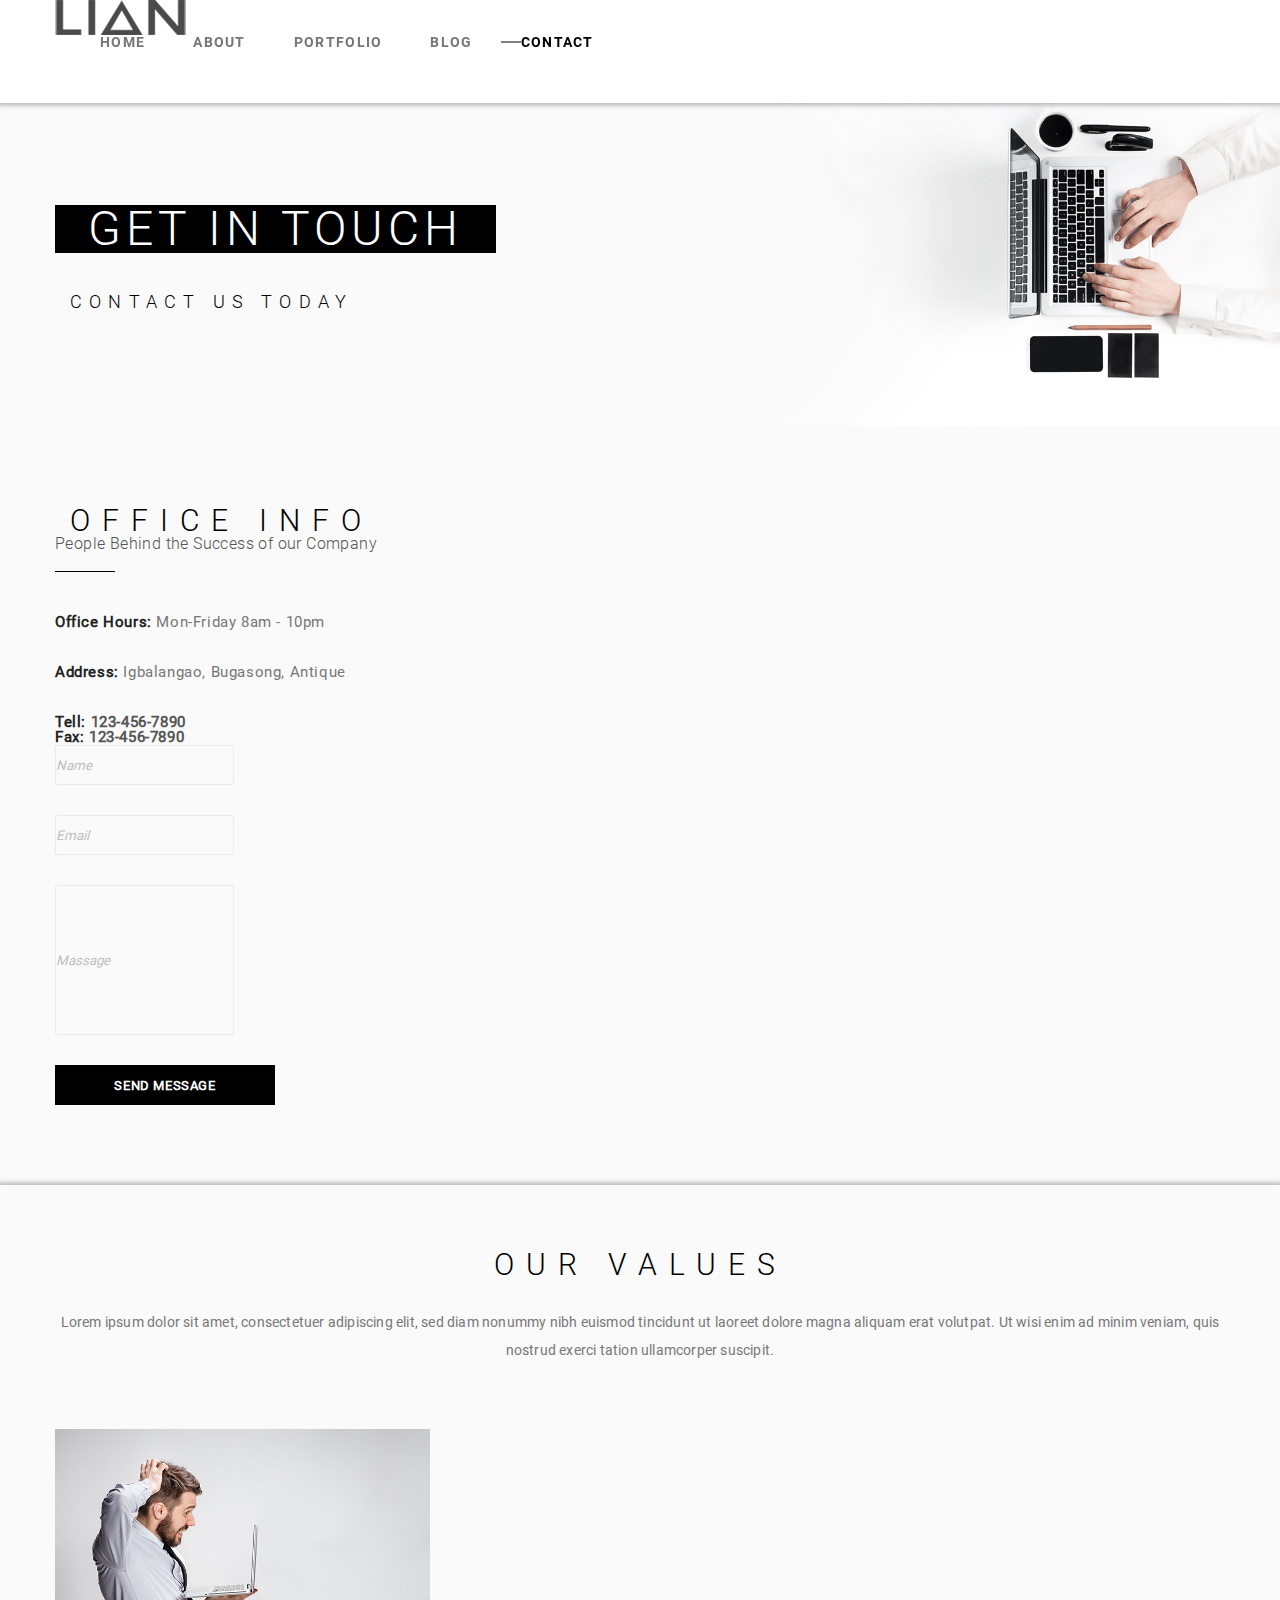
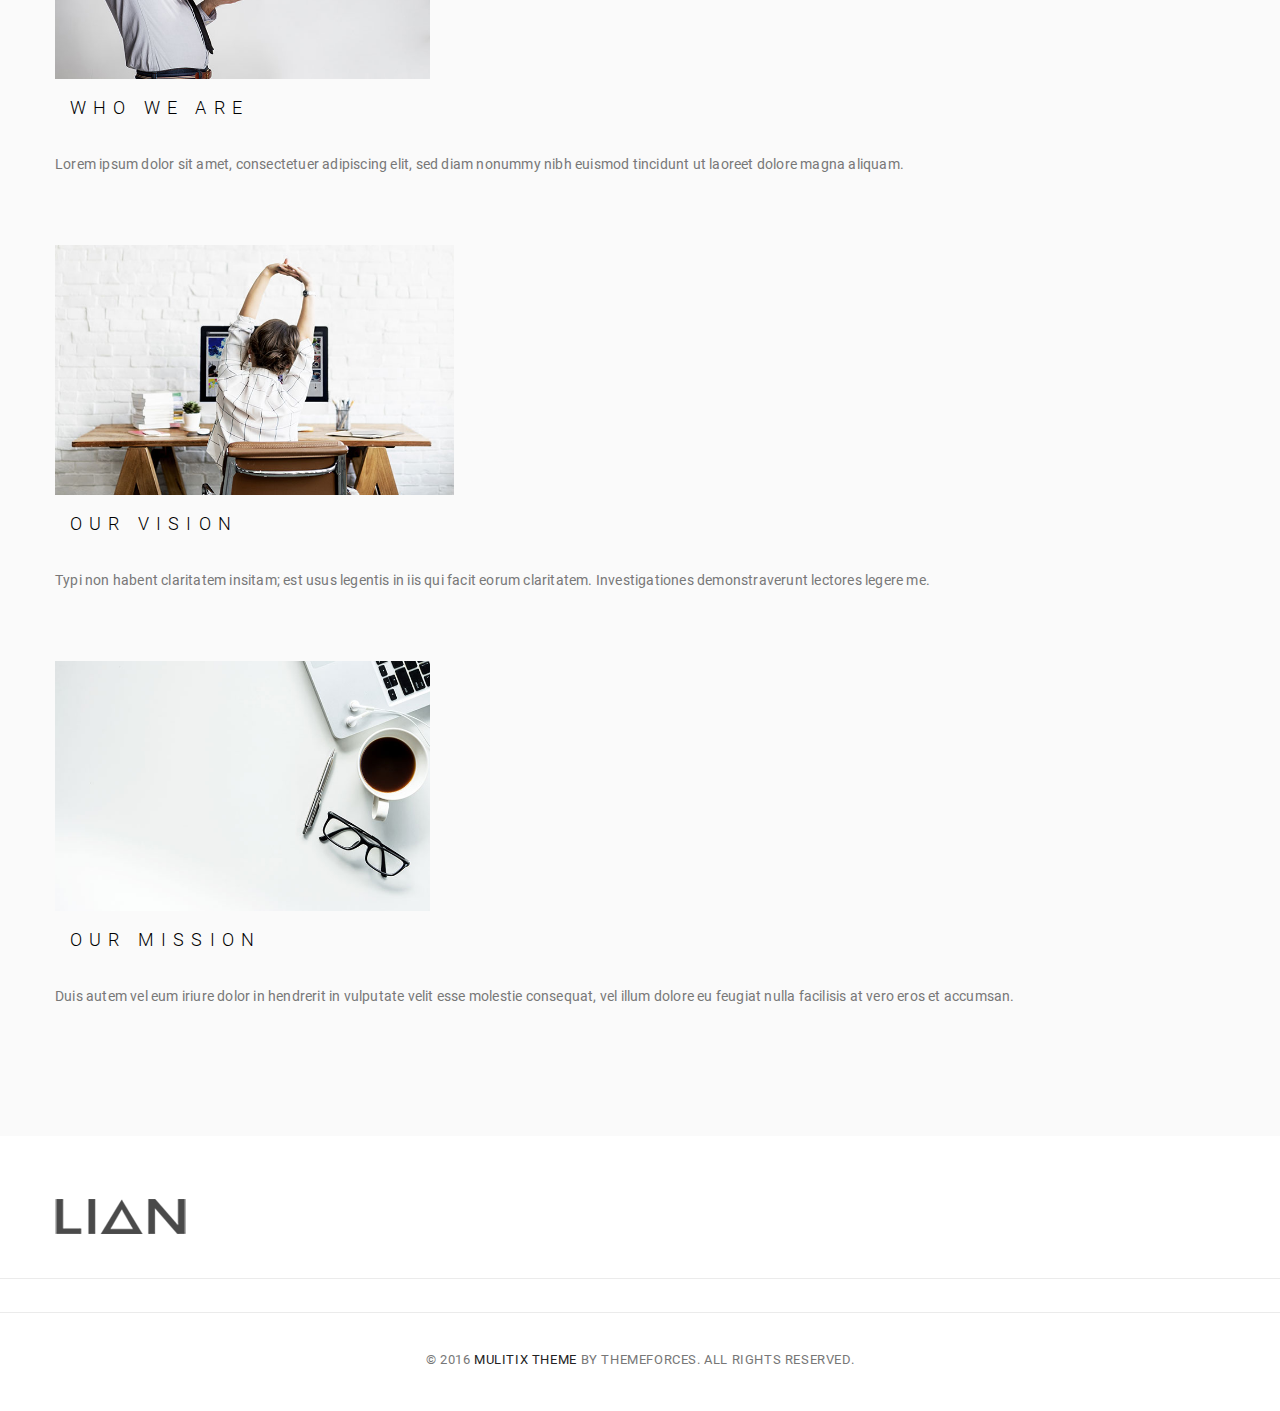
<file: contacts.html>
<!DOCTYPE html>
<html lang="en">

<head>
   <meta charset="UTF-8">
   <meta http-equiv="X-UA-Compatible" content="IE=edge">
   <meta name="viewport" content="width=device-width, initial-scale=1.0">
   <title>LIAN | CONTANTS</title>
   <meta name="description" content="">
   <meta name="keywords" content="">

   <link rel="shortcut icon" href="favicon.ico">

   <!-- Bootstrap -->
   <link rel="stylesheet" href="https://stackpath.bootstrapcdn.com/bootstrap/4.5.0/css/bootstrap.min.css"
      integrity="sha384-9aIt2nRpC12Uk9gS9baDl411NQApFmC26EwAOH8WgZl5MYYxFfc+NcPb1dKGj7Sk" crossorigin="anonymous">
   <!-- Font Awesome -->
   <link rel="stylesheet" href="https://pro.fontawesome.com/releases/v5.10.0/css/all.css" integrity="sha384-AYmEC3Yw5cVb3ZcuHtOA93w35dYTsvhLPVnYs9eStHfGJvOvKxVfELGroGkvsg+p" crossorigin="anonymous"/>
   <!-- Styles -->
   <link rel="stylesheet" href="css/styles.css">
</head>

<body data-spy="scroll" data-target="#navbar" data-offset="90">
   <header class="d-flex align-items-center">
      <div class="container">
         <nav id="navbar" class="navbar navbar-expand-lg navbar-light bg-white">
            <a class="navbar-brand" href="#"><img src="img/main/logo.png" alt="Logotype"></a>

            <button class="navbar-toggler" type="button" data-toggle="collapse" data-target="#navbarTogglerDemo02"
               aria-controls="navbarTogglerDemo02" aria-expanded="false" aria-label="Toggle navigation">
               <span class="navbar-toggler-icon"></span>
            </button>

            <div class="collapse navbar-collapse" id="navbarTogglerDemo02">
               <ul class="navbar-nav ml-auto mt-2 mt-lg-0">
                  <li class="nav-item">
                     <a class="nav-link " href="index.html">Home</span></a>
                  </li>
                  <li class="nav-item">
                     <a class="nav-link" href="about.html">About</a>
                  </li>
                  <li class="nav-item">
                     <a class="nav-link" href="portfolio.html">Portfolio</a>
                  </li>
                  <li class="nav-item">
                     <a class="nav-link" href="blog.html">Blog</a>
                  </li>
                  <li class="nav-item">
                     <a class="nav-link active" href="contacts.html">Contact</a>
                  </li>
               </ul>
               <form class="form-inline my-2 my-lg-0">
                  <input class="form-control-search form-search mr-sm-2" type="search" placeholder="Search">
                  <button class="btn my-2 my-sm-0" type="submit"></button>
               </form>
               <i class="fas fa-search"></i>
            </div>
         </nav>
      </div>
   </header>
   <main class="contacts">
      <section class="heading contact-heading">
         <div class="container">
            <div class="row">
               <div class="col">
                  <h1 class="title heading-title">Get in Touch</h1>
                  <h2 class="subtitle">Contact us Today</h2>
               </div>
            </div>
         </div>
      </section>
      <section class="form">
         <div class="container">
            <div class="row">
               <div class="col col-md-4">
                  <div class="form-info">
                     <h3 class="form-title title-h3">Office Info</h3>
                     <p class="form-subtitle">People Behind the Success of our Company</p>
                  </div>
                  <p class="form-text form-text--margin"><span>Office Hours: </span>Mon-Friday 8am - 10pm</p>
                  <p class="form-text form-text--margin"><span>Address:</span> Igbalangao, Bugasong, Antique</p>
                  <p class="form-text"><span>Tell: </span><a class="form-text-link"
                        href="tel:+123-456-7890">123-456-7890</a></p>
                  <p class="form-text"><span>Fax: </span><a class="form-text-link"
                        href="tel:+123-456-7890">123-456-7890</a></p>
               </div>
               <div class="col-md-8">
                  <form>
                     <div class="form-row">
                        <div class="form-group col-md-6">
                           <input type="name" class="form-control" placeholder="Name">
                        </div>
                        <div class="form-group col-md-6">
                           <input type="email" class="form-control" placeholder="Email">
                        </div>
                     </div>
                     <div class="form-group">
                        <input type="text" class="form-control form-control--message" placeholder="Massage">
                     </div>
                     <button class="form-btn" type="submit">Send Message</button>
                  </form>
               </div>
            </div>
         </div>
      </section>      
      <section class="map">
         <div class="container-fluid ">
            <div class="row">
               <div class="col">
                  <script type="text/javascript" charset="utf-8" async
                     src="https://api-maps.yandex.ru/services/constructor/1.0/js/?um=constructor%3A2f43234e13551c6df1698dd34939debbce3f9d87dae6c7a6ffbac82d637cbe2b&amp;width=100%25&amp;height=360&amp;lang=ru_RU&amp;scroll=false">
                  </script>
               </div>
            </div>
         </div>
      </section>
      <section class="value">
         <div class="container">
            <div class="row">
               <div class="col-md-6 offset-md-3">
                  <h3 class="value-title title-h3">Our Values</h3>
                  <p class="value-text">Lorem ipsum dolor sit amet, consectetuer adipiscing elit, sed diam nonummy nibh
                     euismod tincidunt ut laoreet dolore magna aliquam erat volutpat. Ut wisi enim ad minim veniam, quis
                     nostrud exerci tation ullamcorper suscipit.</p>
               </div>
            </div>
            <div class="row">
               <div class="card-deck">
                  <div class="card">
                     <img src="img/contacts/01.jpg" class="card-img-top" alt="...">
                     <div class="card-body">
                        <h5 class="card-title subtitle">Who We Are</h5>
                        <p class="card-text value-text">Lorem ipsum dolor sit amet, consectetuer adipiscing elit, sed diam nonummy nibh euismod tincidunt ut laoreet dolore magna aliquam.</p>
                     </div>
                  </div>
                  <div class="card">
                     <img src="img/contacts/02.jpg" class="card-img-top" alt="...">
                     <div class="card-body">
                        <h5 class="card-title subtitle">Our Vision</h5>
                        <p class="card-text value-text">Typi non habent claritatem insitam; est usus legentis in iis qui facit eorum claritatem. Investigationes demonstraverunt lectores legere me.</p>
                     </div>
                  </div>
                  <div class="card">
                     <img src="img/contacts/03.jpg" class="card-img-top" alt="...">
                     <div class="card-body">
                        <h5 class="card-title subtitle">Our Mission</h5>
                        <p class="card-text value-text">Duis autem vel eum iriure dolor in hendrerit in vulputate velit esse molestie consequat, vel illum dolore eu feugiat nulla facilisis at vero eros et accumsan.</p>
                     </div>
                  </div>
               </div>
            </div>
         </div>
      </section>
   </main>
   <footer class="footer">
      <div class="container">
         <div class="row">
            <div class="col-md-2 offset-md-5 d-flex justify-content-center">
               <a href="#"><img src="img/main/logo.png" alt="Logotype" class="footer-logo"></a>
            </div>
         </div>
         <div class="row">
            <div class="footer-social d-flex justify-content-between col-md-4 offset-md-4">
               <a href="#"><i class="fab fa-facebook-f"></i></a>
               <a href="#"><i class="fab fa-google-plus-g"></i></a>
               <a href="#"><i class="fab fa-twitter"></i></a>
               <a href="#"><i class="fab fa-linkedin-in"></i></a>
               <a href="#"><i class="fab fa-dribbble"></i></a>
               <a href="#"><i class="fab fa-pinterest-p"></i></a>
               <a href="#"><i class="fab fa-instagram"></i></a>
            </div>
         </div>
         <div class="row">
            <div class="col-md-6 offset-md-3">
               <p class="footer-copyright">&copy; 2016 <a class="footer-copyright__link" href="#">Mulitix Theme</a> by ThemeForces. All Rights Reserved.</p>
            </div>
         </div>
      </div>
   </footer>

   <!-- jQuery first, then Popper.js, then Bootstrap JS -->
   <script src="https://code.jquery.com/jquery-3.5.1.slim.min.js"
      integrity="sha384-DfXdz2htPH0lsSSs5nCTpuj/zy4C+OGpamoFVy38MVBnE+IbbVYUew+OrCXaRkfj" crossorigin="anonymous">
   </script>
   <script src="https://cdn.jsdelivr.net/npm/popper.js@1.16.0/dist/umd/popper.min.js"
      integrity="sha384-Q6E9RHvbIyZFJoft+2mJbHaEWldlvI9IOYy5n3zV9zzTtmI3UksdQRVvoxMfooAo" crossorigin="anonymous">
   </script>
   <script src="https://stackpath.bootstrapcdn.com/bootstrap/4.5.0/js/bootstrap.min.js"
      integrity="sha384-OgVRvuATP1z7JjHLkuOU7Xw704+h835Lr+6QL9UvYjZE3Ipu6Tp75j7Bh/kR0JKI" crossorigin="anonymous">
   </script>
   <script>
      $('body').scrollspy({ target: '#navbar' })
   </script>
   <script>
      $(".fa-search").click(function(){
         $(".form-inline, .form-search").toggleClass("active");
	   });
   </script>
</body>

</html>
</file>
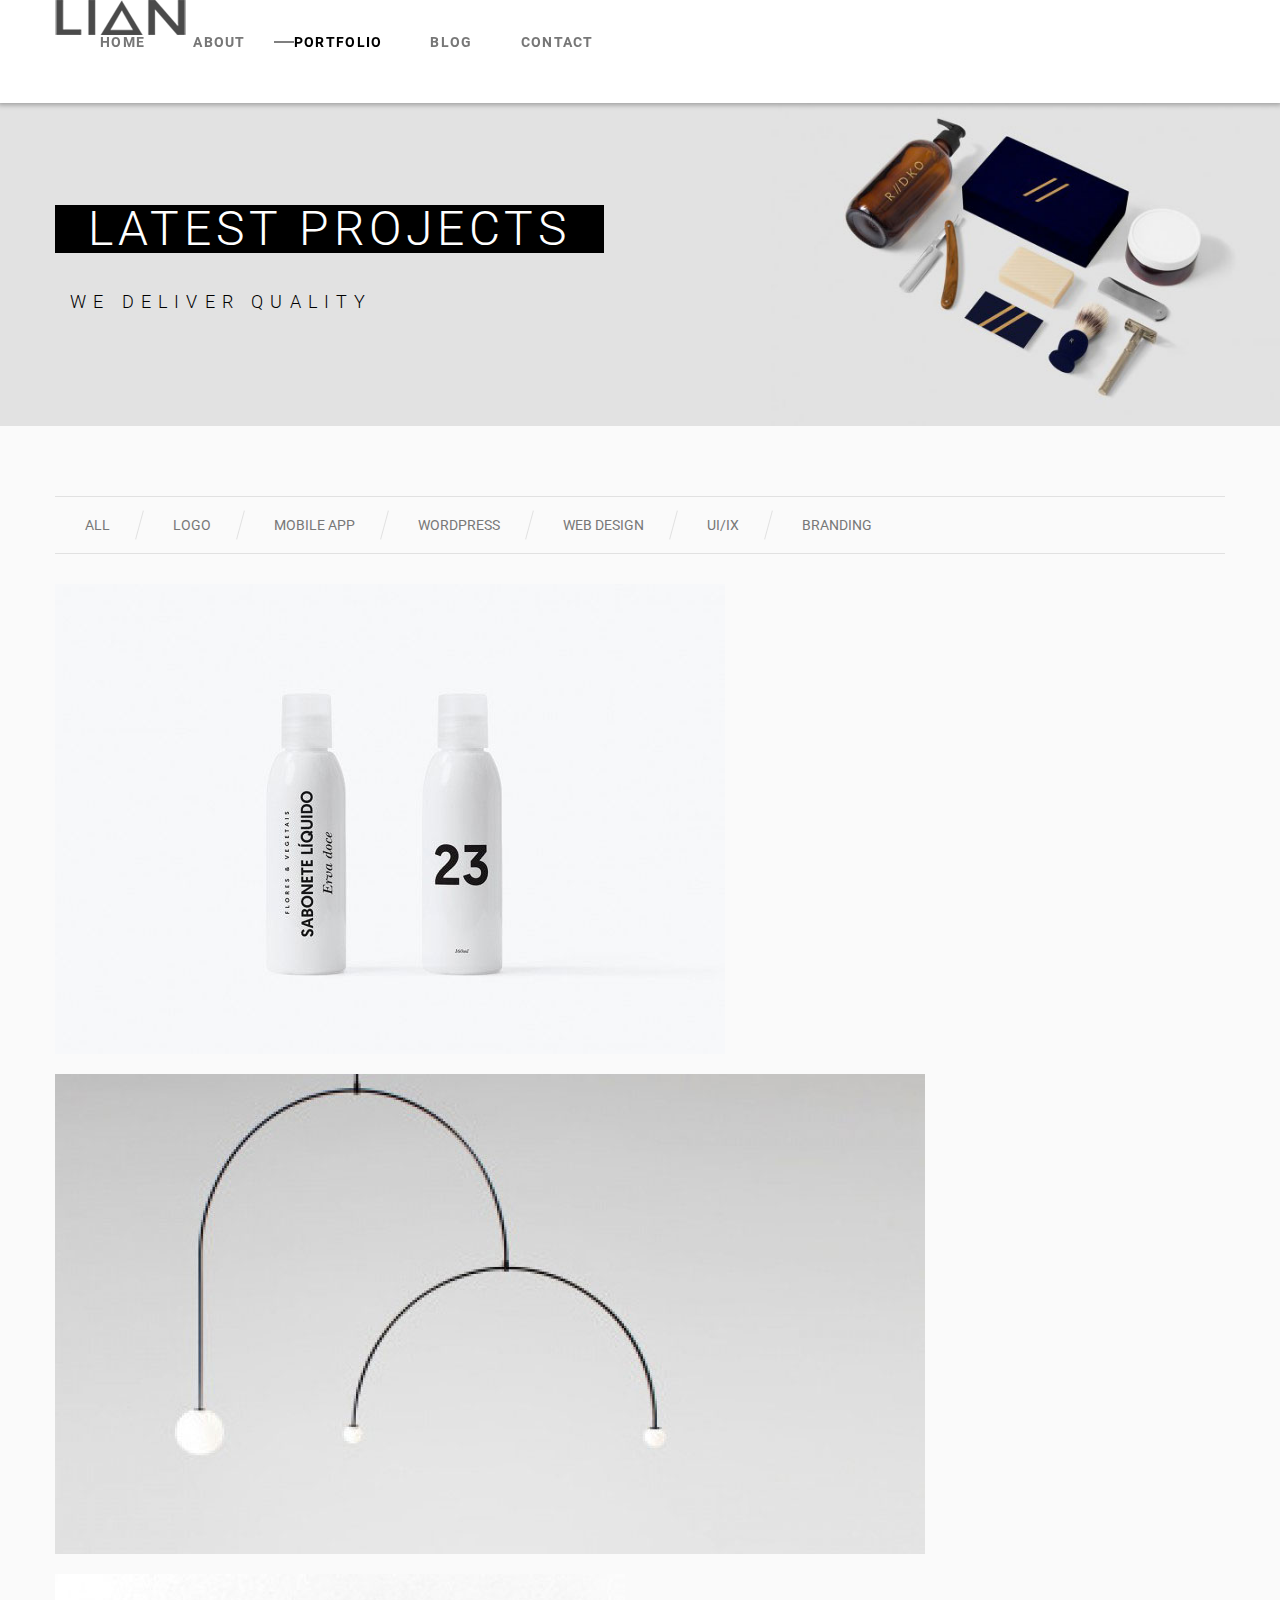
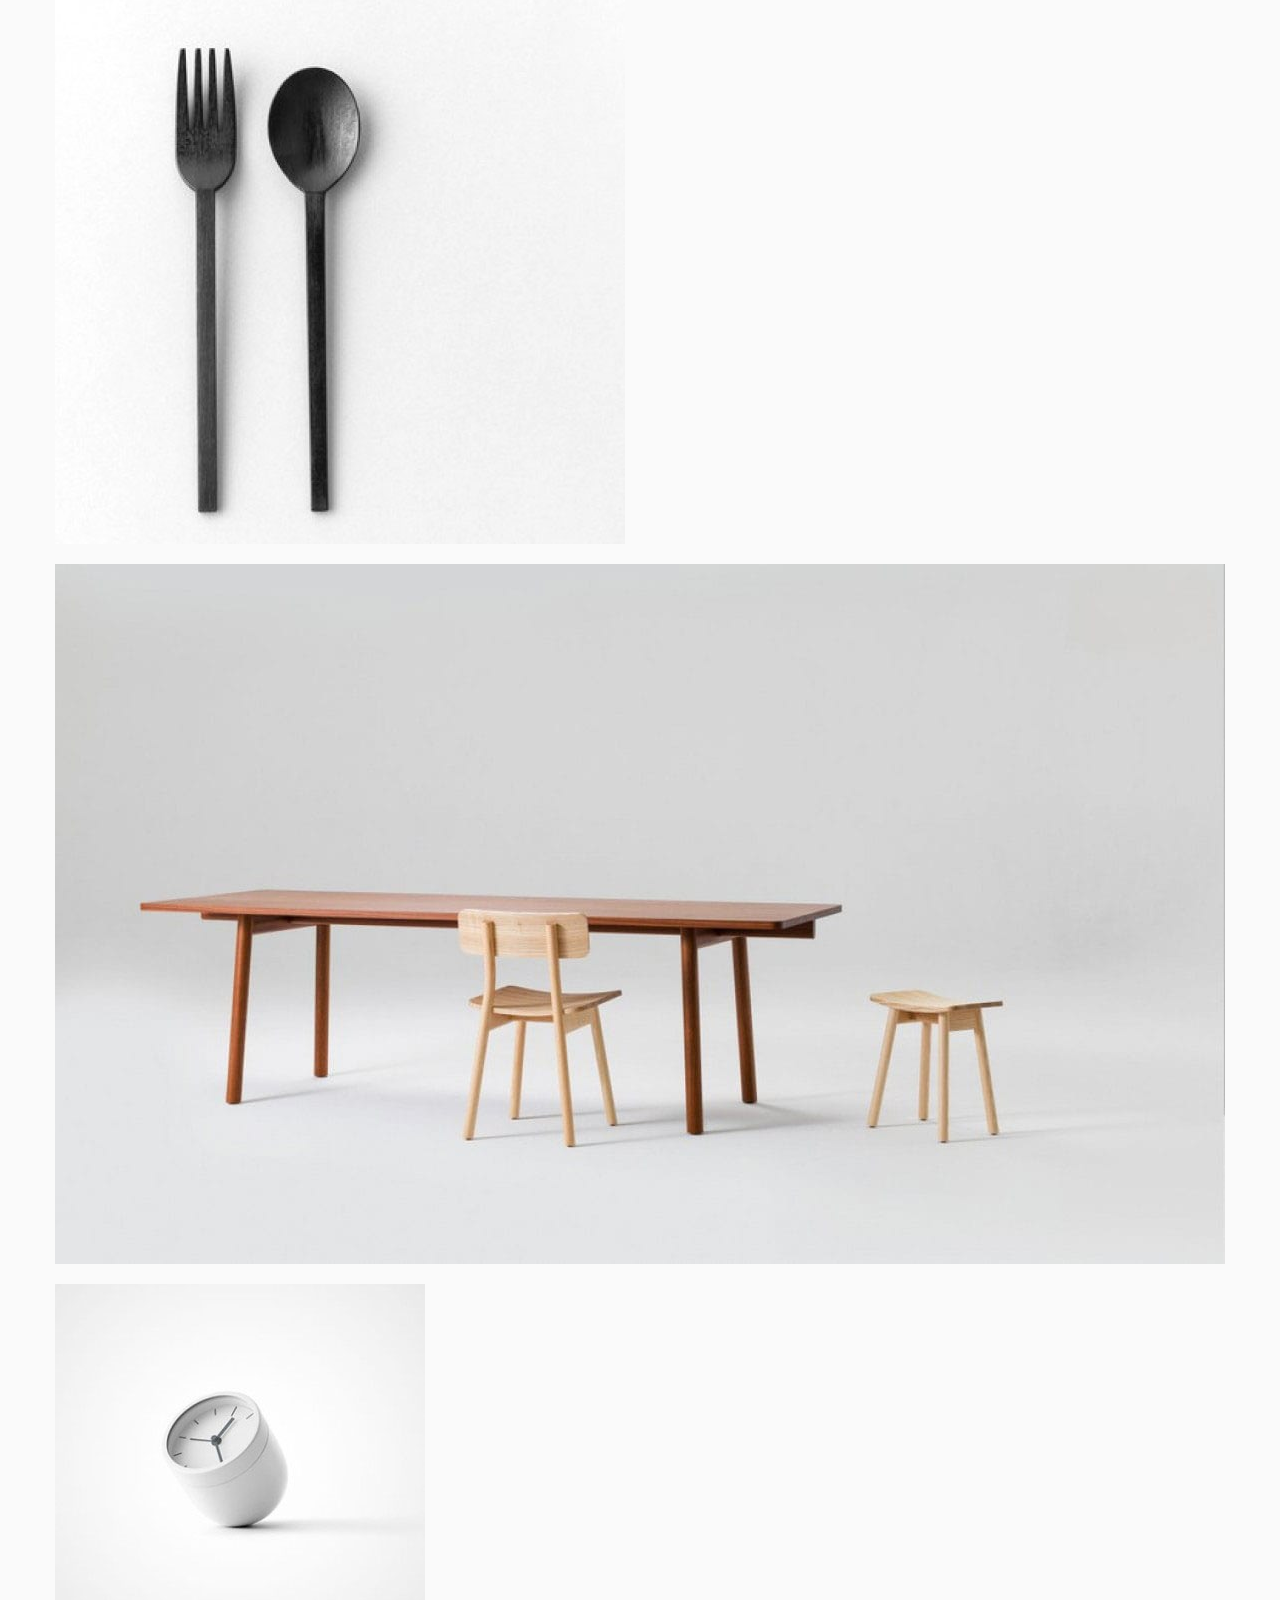
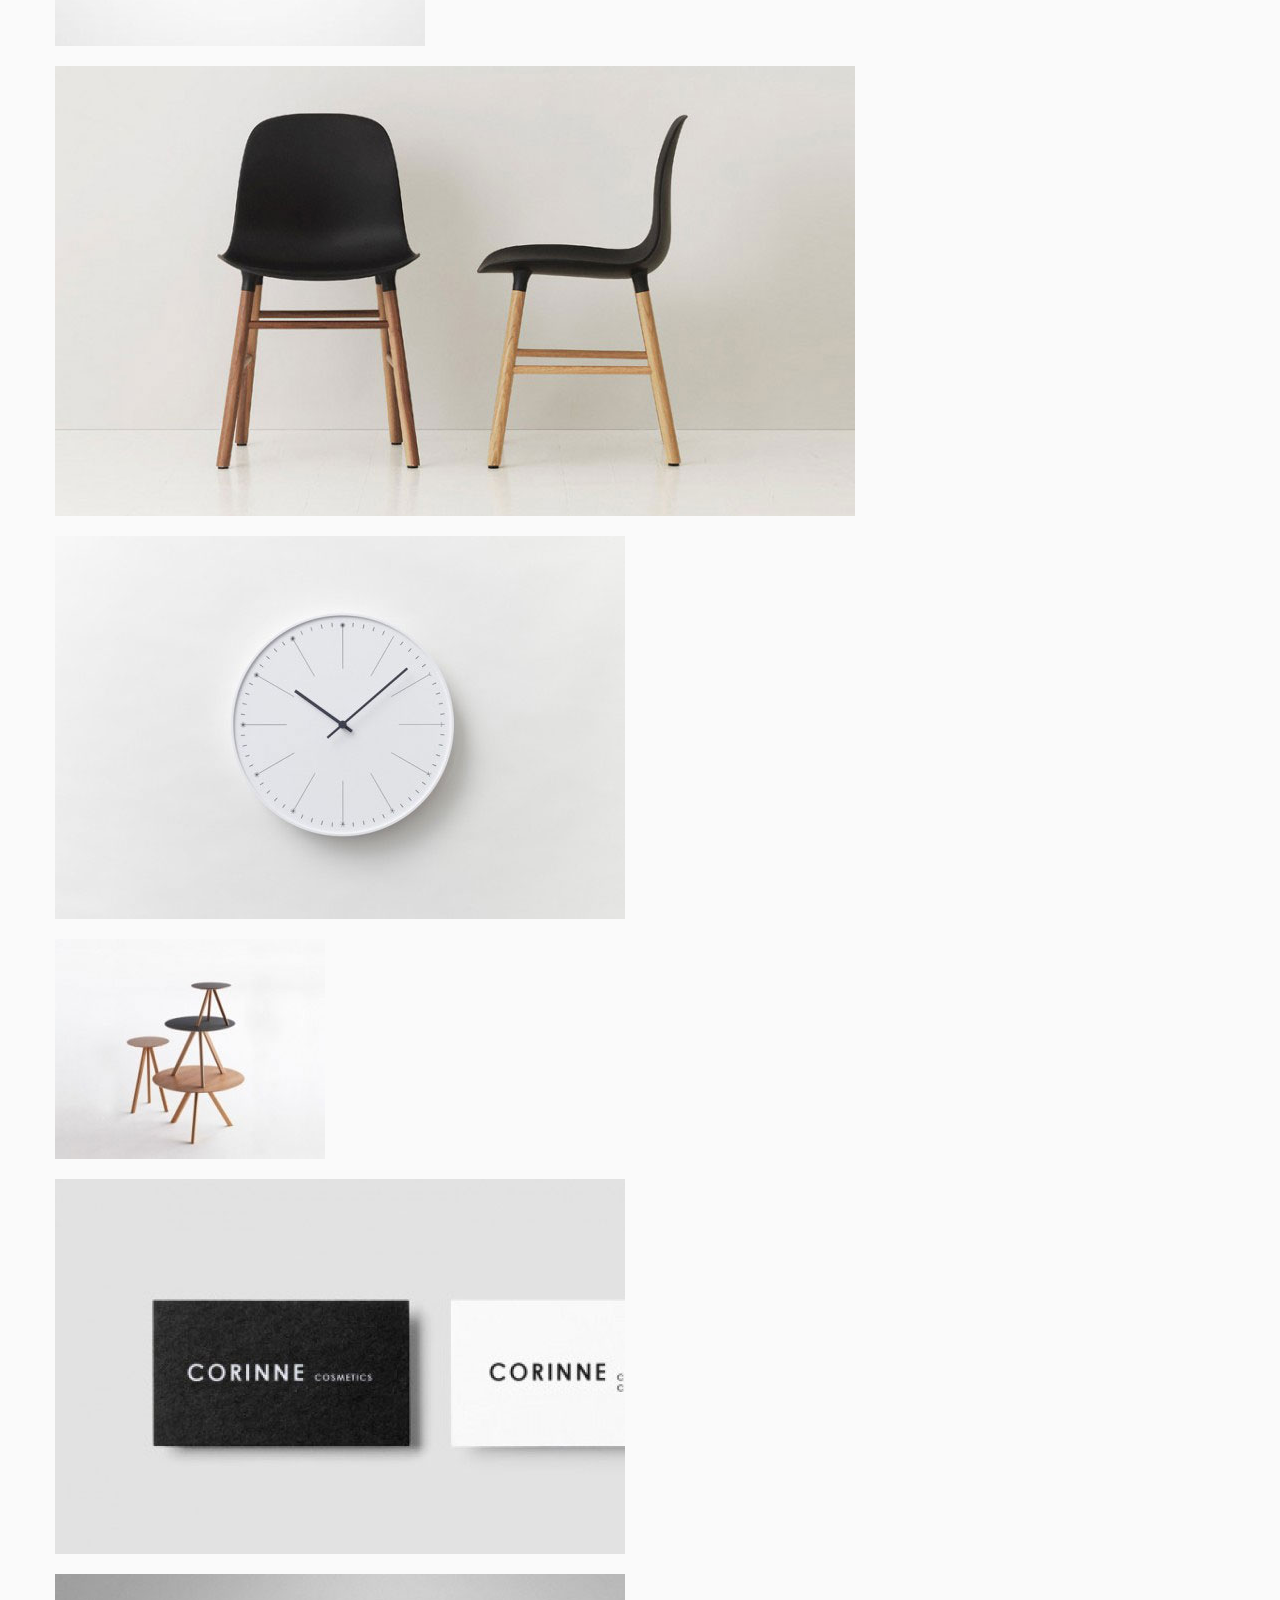
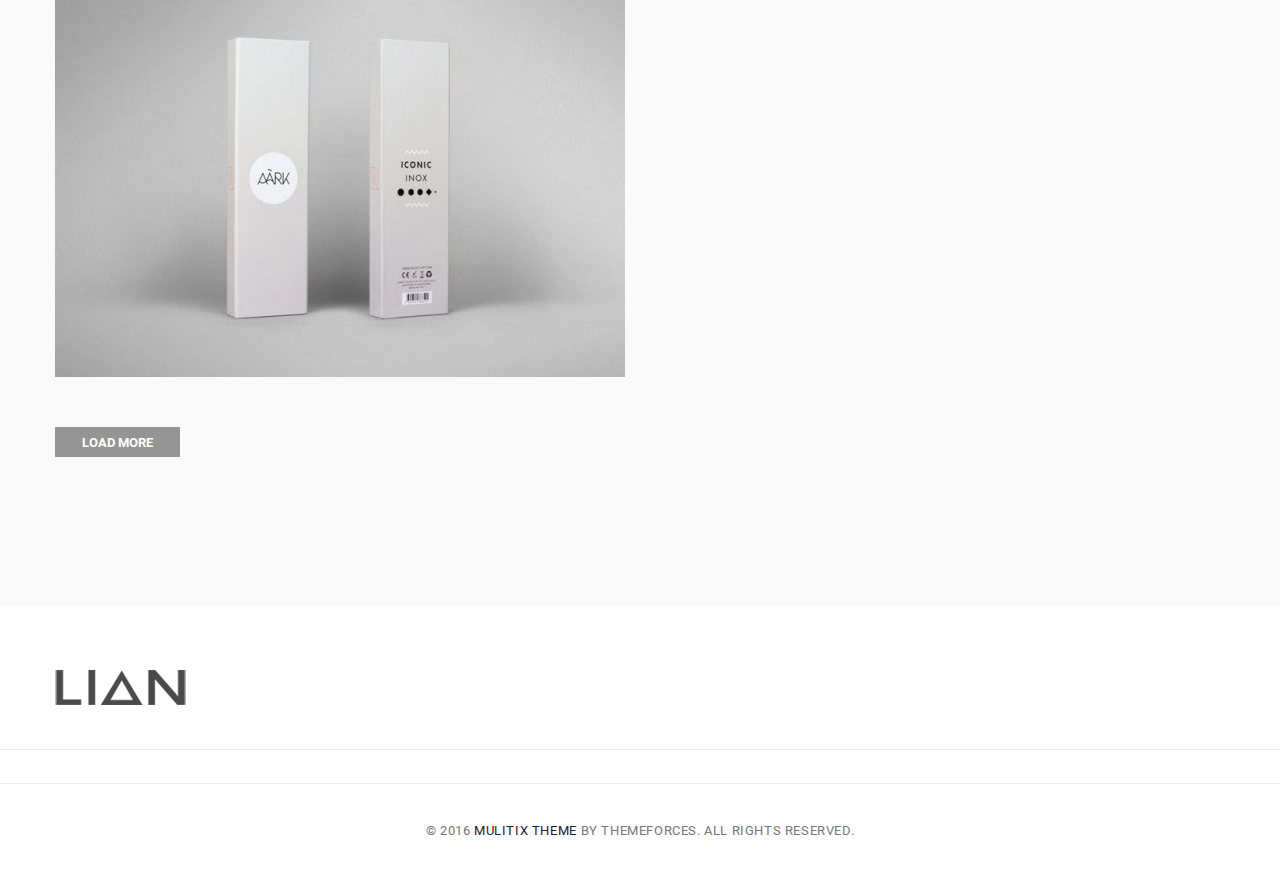
<file: portfolio.html>
<!DOCTYPE html>
<html lang="en">

<head>
   <meta charset="UTF-8">
   <meta http-equiv="X-UA-Compatible" content="IE=edge">
   <meta name="viewport" content="width=device-width, initial-scale=1.0">
   <title>LIAN | PORTFOLIO</title>
   <meta name="description" content="">
   <meta name="keywords" content="">

   <link rel="shortcut icon" href="favicon.ico">

   <!-- Bootstrap -->
   <link rel="stylesheet" href="https://stackpath.bootstrapcdn.com/bootstrap/4.5.0/css/bootstrap.min.css"
      integrity="sha384-9aIt2nRpC12Uk9gS9baDl411NQApFmC26EwAOH8WgZl5MYYxFfc+NcPb1dKGj7Sk" crossorigin="anonymous">
   <!-- Google Fonts -->
   <link href="https://fonts.googleapis.com/css2?family=Lato:wght@700&display=swap" rel="stylesheet">
   <!-- Font Awesome -->
   <link rel="stylesheet" href="https://pro.fontawesome.com/releases/v5.10.0/css/all.css"
      integrity="sha384-AYmEC3Yw5cVb3ZcuHtOA93w35dYTsvhLPVnYs9eStHfGJvOvKxVfELGroGkvsg+p" crossorigin="anonymous" />
   <!-- Animate.css -->
   <link rel="stylesheet" href="css/animate.css">
   <!-- Fancybox -->
   <link rel="stylesheet" href="css/jquery.fancybox.css">
   <!-- Styles -->
   <link rel="stylesheet" href="css/styles.css">
</head>

<body data-spy="scroll" data-target="#navbar" data-offset="90">
   <!-- header -->
   <header class="d-flex align-items-center">
      <div class="container">
         <!-- navbar -->
         <nav id="navbar" class="navbar navbar-expand-lg navbar-light bg-white">
            <a class="navbar-brand" href="#"><img src="img/main/logo.png" alt="Logotype"></a>

            <button class="navbar-toggler" type="button" data-toggle="collapse" data-target="#navbarTogglerDemo02"
               aria-controls="navbarTogglerDemo02" aria-expanded="false" aria-label="Toggle navigation">
               <span class="navbar-toggler-icon"></span>
            </button>

            <div class="collapse navbar-collapse" id="navbarTogglerDemo02">
               <ul class="navbar-nav ml-auto mt-2 mt-lg-0">
                  <li class="nav-item">
                     <a class="nav-link" href="index.html">Home</span></a>
                  </li>
                  <li class="nav-item">
                     <a class="nav-link" href="about.html">About</a>
                  </li>
                  <li class="nav-item">
                     <a class="nav-link active" href="portfolio.html">Portfolio</a>
                  </li>
                  <li class="nav-item">
                     <a class="nav-link" href="blog.html">Blog</a>
                  </li>
                  <li class="nav-item">
                     <a class="nav-link" href="contacts.html">Contact</a>
                  </li>
               </ul>
               <form class="form-inline my-2 my-lg-0">
                  <input class="form-control-search form-search mr-sm-2" type="search" placeholder="Search">
                  <button class="btn my-2 my-sm-0" type="submit"></button>
               </form>
               <i class="fas fa-search"></i>
            </div>
         </nav>
      </div>
   </header>
   <main>
      <!-- heading -->
      <section class="heading portfolio-heading">
         <div class="container">
            <div class="row">
               <div class="col">
                  <h1 class="title heading-title">LATEST PROJECTS</h1>
                  <h2 class="subtitle">We Deliver Quality</h2>
               </div>
            </div>
         </div>
      </section>
      <section class="portfolio">
         <div class="container">
            <div class="portfolio__filter d-flex justify-content-center">
               <button type="button" data-filter="all" class="portfolio__filter-item">All</button>
               <button type="button" data-filter=".cat-logo" class="portfolio__filter-item">Logo</button> 
               <button type="button" data-filter=".cat-mobile" class="portfolio__filter-item">Mobile App</button>
               <button type="button" data-filter=".cat-wordpress" class="portfolio__filter-item">WordPress</button>
               <button type="button" data-filter=".cat-web" class="portfolio__filter-item">Web Design</button>
               <button type="button" data-filter=".cat-ui" class="portfolio__filter-item">UI/IX</button>
               <button type="button" data-filter=".cat-branding" class="portfolio__filter-item">Branding</button>
            </div>             
            <div class="card-columns">
               <div class="portfolio-card mix cat-logo">
                  <a href="portfolio-details.html" class="portfolio-card__link">
                     <img src="img/portfolio/details01/img04.jpg" class="card-img" alt="...">
                  </a>                  
               </div>
               <div class="portfolio-card mix cat-wordpress">
                  <a href="portfolio-details.html" class="portfolio-card__link">
                     <img src="img/portfolio/2.jpg" class="card-img" alt="...">
                  </a>                  
               </div>
               <div class="portfolio-card mix cat-logo">
                  <a href="portfolio-details.html" class="portfolio-card__link">
                     <img src="img/portfolio/3.jpg" class="card-img" alt="...">
                  </a>                  
               </div>
               <div class="portfolio-card mix cat-branding">
                  <a href="portfolio-details.html" class="portfolio-card__link">
                     <img src="img/portfolio/details01/img01.jpg" class="card-img" alt="...">
                  </a>                  
               </div>
               <div class="portfolio-card mix cat-wordpress">
                  <a href="portfolio-details.html" class="portfolio-card__link">
                     <img src="img/portfolio/details02/img03.jpg" class="card-img" alt="...">
                  </a>                  
               </div>
               <div class="portfolio-card mix cat-mobile">
                  <a href="portfolio-details.html" class="portfolio-card__link">
                     <img src="img/portfolio/4.jpg" class="card-img" alt="...">
                  </a>                  
               </div>
               <div class="portfolio-card mix cat-web">
                  <a href="portfolio-details.html" class="portfolio-card__link">
                     <img src="img/portfolio/5.jpg" class="card-img" alt="...">
                  </a>                  
               </div>
               <div class="portfolio-card mix cat-branding">
                  <a href="portfolio-details.html" class="portfolio-card__link">
                     <img src="img/portfolio/details02/img04.jpg" class="card-img" alt="...">
                  </a>                  
               </div>
               <div class="portfolio-card mix cat-mobile">
                  <a href="portfolio-details.html" class="portfolio-card__link">
                     <img src="img/portfolio/6.jpg" class="card-img" alt="...">
                  </a>                  
               </div>
               <div class="portfolio-card mix cat-ui">
                  <a href="portfolio-details.html" class="portfolio-card__link">
                     <img src="img/portfolio/7.jpg" class="card-img" alt="...">
                  </a>                  
               </div>
            </div> 
            <!-- Load more -->
            <div class="col d-flex justify-content-center">
               <div class="blog-more">
                  <a href="#" class="more-btn">Load More</a>
               </div>
            </div> 
         </div> 
      </section>
   </main>          
   <footer class="footer">
      <div class="container">
         <div class="row">
            <div class="col-md-2 offset-md-5 d-flex justify-content-center">
               <a href="#"><img src="img/main/logo.png" alt="Logotype" class="footer-logo"></a>
            </div>
         </div>
         <div class="row">
            <div class="footer-social d-flex justify-content-between col-md-4 offset-md-4">
               <a href="#"><i class="fab fa-facebook-f"></i></a>
               <a href="#"><i class="fab fa-google-plus-g"></i></a>
               <a href="#"><i class="fab fa-twitter"></i></a>
               <a href="#"><i class="fab fa-linkedin-in"></i></a>
               <a href="#"><i class="fab fa-dribbble"></i></a>
               <a href="#"><i class="fab fa-pinterest-p"></i></a>
               <a href="#"><i class="fab fa-instagram"></i></a>
            </div>
         </div>
         <div class="row">
            <div class="col-md-6 offset-md-3">
               <p class="footer-copyright">&copy; 2016 <a class="footer-copyright__link" href="#">Mulitix Theme</a> by
                  ThemeForces. All Rights Reserved.</p>
            </div>
         </div>
      </div>
   </footer>

   <!-- jQuery first, then Popper.js, then Bootstrap JS -->
   <script src="https://code.jquery.com/jquery-3.5.1.slim.min.js"
      integrity="sha384-DfXdz2htPH0lsSSs5nCTpuj/zy4C+OGpamoFVy38MVBnE+IbbVYUew+OrCXaRkfj" crossorigin="anonymous">
   </script>
   <script src="https://cdn.jsdelivr.net/npm/popper.js@1.16.0/dist/umd/popper.min.js"
      integrity="sha384-Q6E9RHvbIyZFJoft+2mJbHaEWldlvI9IOYy5n3zV9zzTtmI3UksdQRVvoxMfooAo" crossorigin="anonymous">
   </script>
   <script src="https://stackpath.bootstrapcdn.com/bootstrap/4.5.0/js/bootstrap.min.js"
      integrity="sha384-OgVRvuATP1z7JjHLkuOU7Xw704+h835Lr+6QL9UvYjZE3Ipu6Tp75j7Bh/kR0JKI" crossorigin="anonymous">
   </script>
   <!-- Fancybox -->
   <script src="libs/jquery.fancybox.min.js"></script>
   <!-- MixItUp -->
   <script src="libs/mixitup.min.js"></script>
   <script>
      $('body').scrollspy({
         target: '#navbar'
      })
   </script>
   <script>
      $(".fa-search").click(function () {
         $(".form-inline, .form-search").toggleClass("active");
      });
   </script>
   <script>
      var mixer = mixitup('.card-columns');  
   </script>
</body>

</html>
</file>
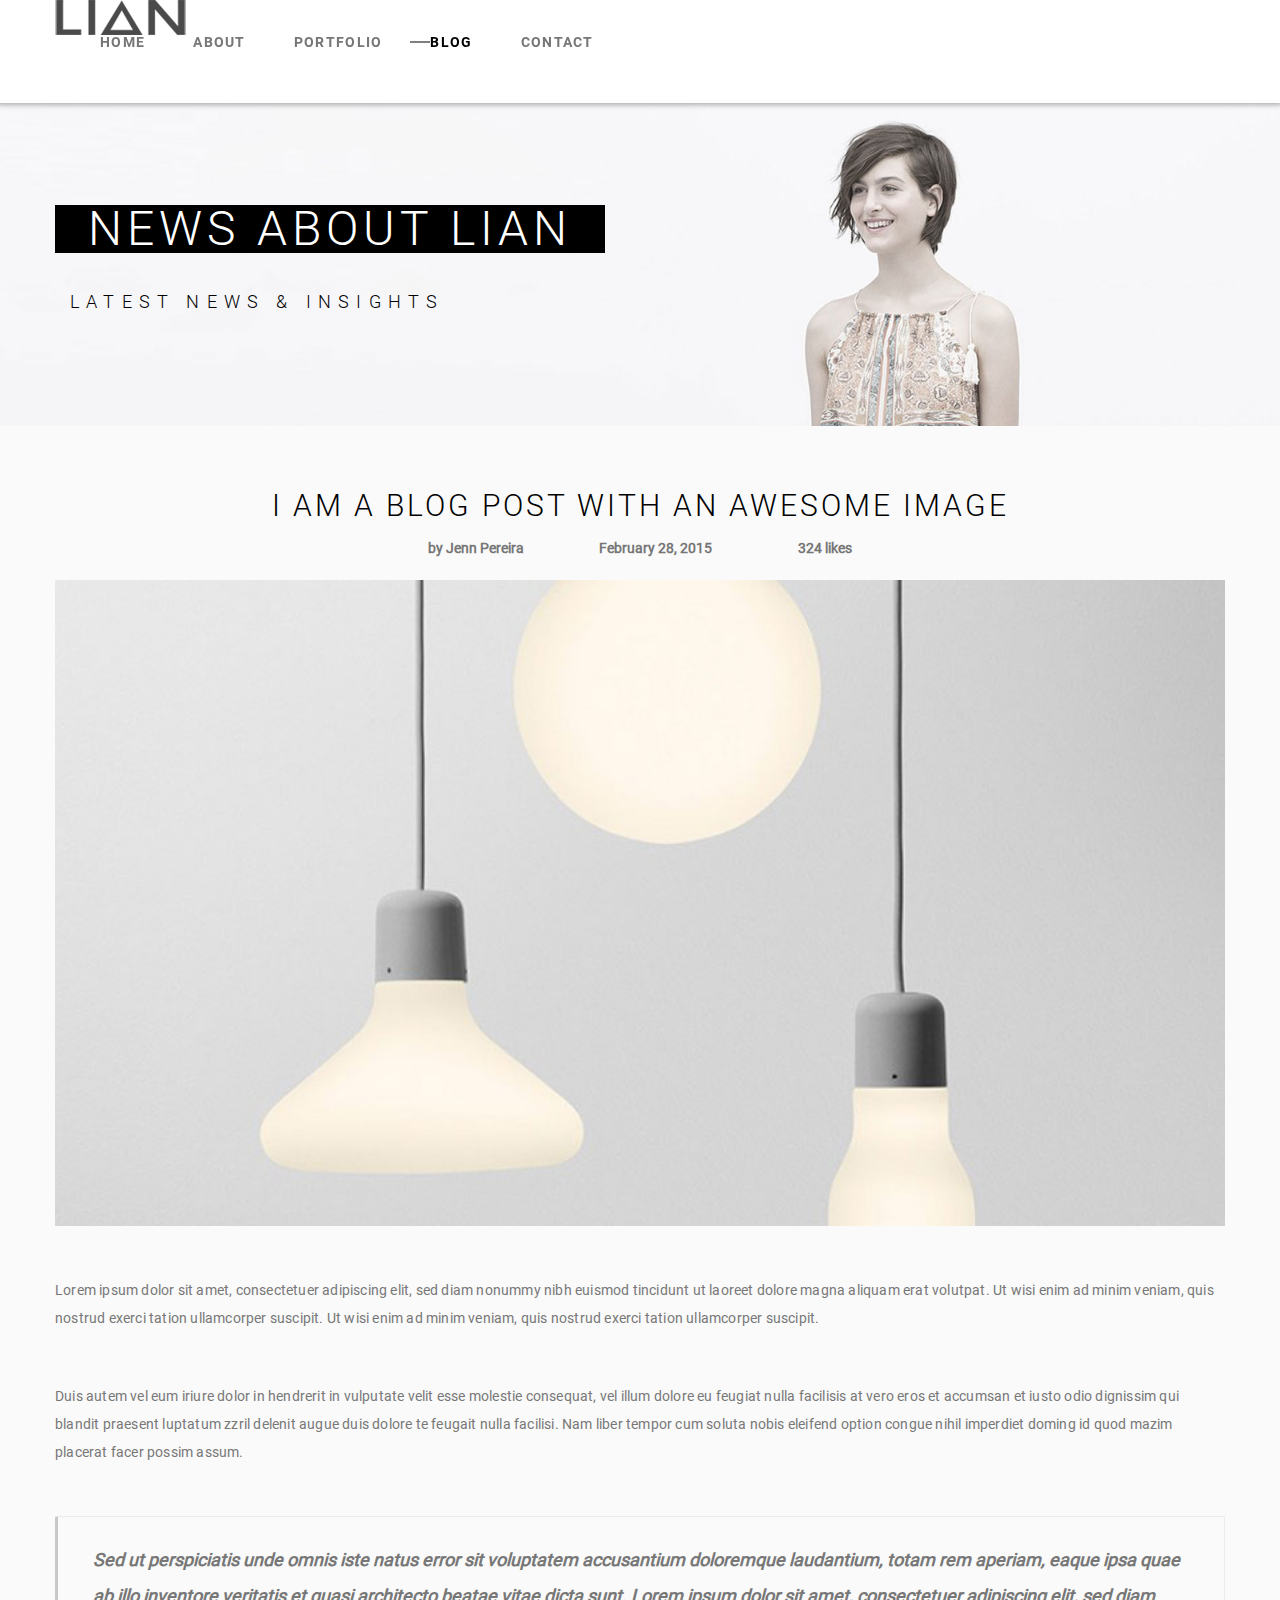
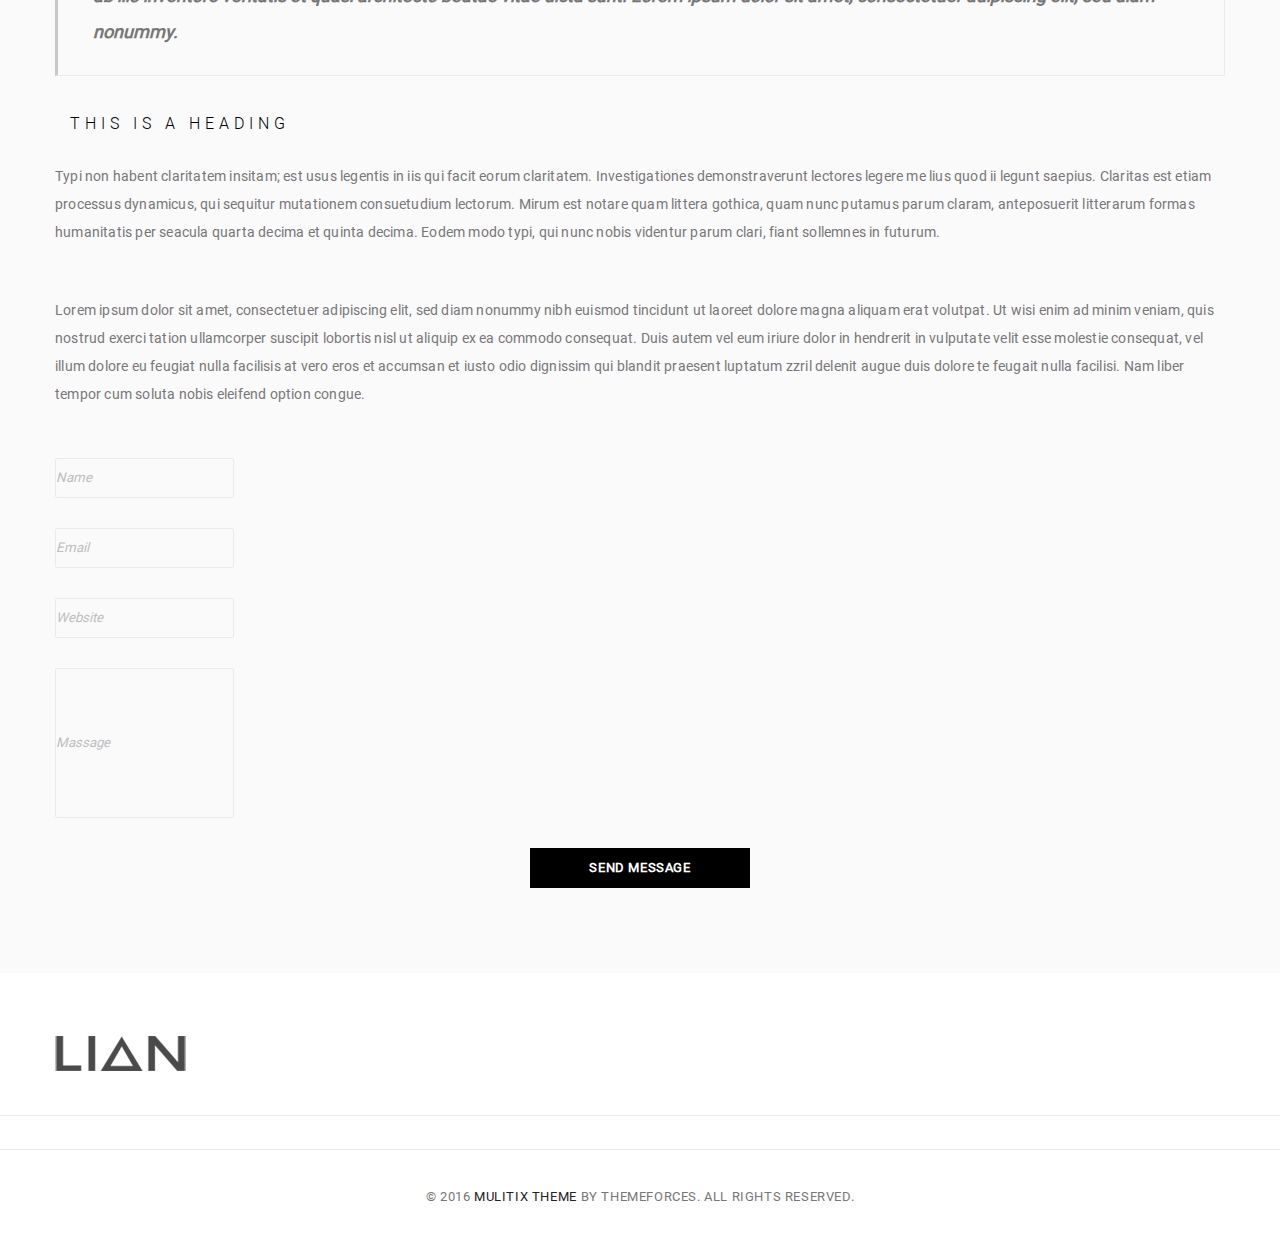
<file: single-post.html>
<!DOCTYPE html>
<html lang="en">

<head>
   <meta charset="UTF-8">
   <meta http-equiv="X-UA-Compatible" content="IE=edge">
   <meta name="viewport" content="width=device-width, initial-scale=1.0">
   <title>LIAN | POST</title>
   <meta name="description" content="">
   <meta name="keywords" content="">

   <link rel="shortcut icon" href="favicon.ico">

   <!-- Bootstrap -->
   <link rel="stylesheet" href="https://stackpath.bootstrapcdn.com/bootstrap/4.5.0/css/bootstrap.min.css"
      integrity="sha384-9aIt2nRpC12Uk9gS9baDl411NQApFmC26EwAOH8WgZl5MYYxFfc+NcPb1dKGj7Sk" crossorigin="anonymous">
   <!-- Font Awesome -->
   <link rel="stylesheet" href="https://pro.fontawesome.com/releases/v5.10.0/css/all.css" integrity="sha384-AYmEC3Yw5cVb3ZcuHtOA93w35dYTsvhLPVnYs9eStHfGJvOvKxVfELGroGkvsg+p" crossorigin="anonymous"/>
   <!-- Animate.css -->
   <link rel="stylesheet" href="css/animate.css">  
   <!-- Styles -->
   <link rel="stylesheet" href="css/styles.css">
</head>

<body data-spy="scroll" data-target="#navbar" data-offset="90">
   <header class="d-flex align-items-center">
      <div class="container">
         <nav id="navbar" class="navbar navbar-expand-lg navbar-light bg-white">
            <a class="navbar-brand" href="#"><img src="img/main/logo.png" alt="Logotype"></a>

            <button class="navbar-toggler" type="button" data-toggle="collapse" data-target="#navbarTogglerDemo02"
               aria-controls="navbarTogglerDemo02" aria-expanded="false" aria-label="Toggle navigation">
               <span class="navbar-toggler-icon"></span>
            </button>

            <div class="collapse navbar-collapse" id="navbarTogglerDemo02">
               <ul class="navbar-nav ml-auto mt-2 mt-lg-0">
                  <li class="nav-item">
                     <a class="nav-link " href="index.html">Home</span></a>
                  </li>
                  <li class="nav-item">
                     <a class="nav-link" href="about.html">About</a>
                  </li>
                  <li class="nav-item">
                     <a class="nav-link" href="portfolio.html">Portfolio</a>
                  </li>
                  <li class="nav-item">
                     <a class="nav-link active" href="blog.html">Blog</a>
                  </li>
                  <li class="nav-item">
                     <a class="nav-link" href="contacts.html">Contact</a>
                  </li>
               </ul>
               <form class="form-inline my-2 my-lg-0">
                  <input class="form-control-search form-search mr-sm-2" type="search" placeholder="Search">
                  <button class="btn my-2 my-sm-0" type="submit"></button>
               </form>
               <i class="fas fa-search"></i>
            </div>
         </nav>
      </div>
   </header>
   <main>
      <section class="heading post-heading">
         <div class="container">
            <div class="row">
               <div class="col">
                  <h1 class="title heading-title">News About Lian</h1>
                  <h2 class="subtitle">Latest News & Insights</h2>
               </div>
            </div>
         </div>
      </section>
      <section class="post">
         <div class="container">
            <div class="row">
               <div class="col">
                  <div class="row">
                     <div class="col-md-8 offset-md-2">
                        <h3 class="title-h3 post-title">I am a Blog Post with an Awesome Image</h3>
                        <div class="after-title">
                           <span>by Jenn Pereira</span>
                           <span>February 28, 2015</span>
                           <span> <i class="far fa-heart"></i> 324 likes</span>
                        </div>
                     </div>
                  </div>                  
                  <div class="row">
                     <div class="col-md-10 offset-md-1">
                        <img src="img/single_post/lamp.jpg" alt="lamp" class="post-img">
                     </div>
                  </div>
                  <div class="row">
                     <div class="col-md-8 offset-md-2">
                        <p class="post-text">Lorem ipsum dolor sit amet, consectetuer adipiscing elit, sed diam nonummy nibh euismod tincidunt ut laoreet dolore magna aliquam erat volutpat. Ut wisi enim ad minim veniam, quis nostrud exerci tation ullamcorper suscipit. Ut wisi enim ad minim veniam, quis nostrud exerci tation ullamcorper suscipit.</p>
                        <p class="post-text">Duis autem vel eum iriure dolor in hendrerit in vulputate velit esse molestie consequat, vel illum dolore eu feugiat nulla facilisis at vero eros et accumsan et iusto odio dignissim qui blandit praesent luptatum zzril delenit augue duis dolore te feugait nulla facilisi. Nam liber tempor cum soluta nobis eleifend option congue nihil imperdiet doming id quod mazim placerat facer possim assum.</p>
                     </div>
                  </div>
                  <div class="row">
                     <div class="col-md-10 offset-md-1">
                        <aside>
                           <div class="post-block post-border">
                              Sed ut perspiciatis unde omnis iste natus error sit voluptatem accusantium doloremque laudantium, totam rem aperiam, eaque ipsa quae ab illo inventore veritatis et quasi architecto beatae vitae dicta sunt. Lorem ipsum dolor sit amet, consectetuer adipiscing elit, sed diam nonummy.
                           </div>
                        </aside>
                     </div>
                  </div>
                  <div class="row">
                     <div class="col-md-8 offset-md-2">
                        <h4 class="title-h4 post-subtitle">This is a Heading</h4>
                        <p class="post-text">Typi non habent claritatem insitam; est usus legentis in iis qui facit eorum claritatem. Investigationes demonstraverunt lectores legere me lius quod ii legunt saepius. Claritas est etiam processus dynamicus, qui sequitur mutationem consuetudium lectorum. Mirum est notare quam littera gothica, quam nunc putamus parum claram, anteposuerit litterarum formas humanitatis per seacula quarta decima et quinta decima. Eodem modo typi, qui nunc nobis videntur parum clari, fiant sollemnes in futurum.</p>
                        <p class="post-text">Lorem ipsum dolor sit amet, consectetuer adipiscing elit, sed diam nonummy nibh euismod tincidunt ut laoreet dolore magna aliquam erat volutpat. Ut wisi enim ad minim veniam, quis nostrud exerci tation ullamcorper suscipit lobortis nisl ut aliquip ex ea commodo consequat. Duis autem vel eum iriure dolor in hendrerit in vulputate velit esse molestie consequat, vel illum dolore eu feugiat nulla facilisis at vero eros et accumsan et iusto odio dignissim qui blandit praesent luptatum zzril delenit augue duis dolore te feugait nulla facilisi. Nam liber tempor cum soluta nobis eleifend option congue.</p>
                     </div>
                  </div> 
                  <div class="row">
                     <div class="col-md-8 offset-md-2">                     
                        <form class="post-form">
                           <div class="form-row">
                              <div class="form-group col-md-4" id="home">
                                 <input type="name" class="form-control post-border" placeholder="Name">
                              </div>
                              <div class="form-group col-md-4">
                                 <input type="email" class="form-control post-border" placeholder="Email">
                              </div>
                              <div class="form-group col-md-4">
                                 <input type="text" class="form-control post-border" placeholder="Website">
                              </div>
                           </div>
                           <div class="form-group">
                              <input type="text" class="form-control form-control--message post-border" placeholder="Massage">
                           </div>
                           <button class="form-btn post-form__btn" type="submit">Send Message</button>
                        </form>
                     </div>
                  </div>                              
               </div>
            </div>
         </div>
      </section>      
   </main>
   <footer class="footer">
      <div class="container">
         <div class="row">
            <div class="col-md-2 offset-md-5 d-flex justify-content-center">
               <a href="#"><img src="img/main/logo.png" alt="Logotype" class="footer-logo"></a>
            </div>
         </div>
         <div class="row">
            <div class="footer-social d-flex justify-content-between col-md-4 offset-md-4">
               <a href="#"><i class="fab fa-facebook-f"></i></a>
               <a href="#"><i class="fab fa-google-plus-g"></i></a>
               <a href="#"><i class="fab fa-twitter"></i></a>
               <a href="#"><i class="fab fa-linkedin-in"></i></a>
               <a href="#"><i class="fab fa-dribbble"></i></a>
               <a href="#"><i class="fab fa-pinterest-p"></i></a>
               <a href="#"><i class="fab fa-instagram"></i></a>
            </div>
         </div>
         <div class="row">
            <div class="col-md-6 offset-md-3">
               <p class="footer-copyright">&copy; 2016 <a class="footer-copyright__link" href="#">Mulitix Theme</a> by ThemeForces. All Rights Reserved.</p>
            </div>
         </div>
      </div>
   </footer>

   <!-- jQuery first, then Popper.js, then Bootstrap JS -->
   <script src="https://code.jquery.com/jquery-3.5.1.slim.min.js"
      integrity="sha384-DfXdz2htPH0lsSSs5nCTpuj/zy4C+OGpamoFVy38MVBnE+IbbVYUew+OrCXaRkfj" crossorigin="anonymous">
   </script>
   <script src="https://cdn.jsdelivr.net/npm/popper.js@1.16.0/dist/umd/popper.min.js"
      integrity="sha384-Q6E9RHvbIyZFJoft+2mJbHaEWldlvI9IOYy5n3zV9zzTtmI3UksdQRVvoxMfooAo" crossorigin="anonymous">
   </script>
   <script src="https://stackpath.bootstrapcdn.com/bootstrap/4.5.0/js/bootstrap.min.js"
      integrity="sha384-OgVRvuATP1z7JjHLkuOU7Xw704+h835Lr+6QL9UvYjZE3Ipu6Tp75j7Bh/kR0JKI" crossorigin="anonymous">
   </script>
   <script>
      $('body').scrollspy({ target: '#navbar' })
   </script>
   <script>
      $(".fa-search").click(function(){
         $(".form-inline, .form-search").toggleClass("active");
	   });
   </script>
</body>
</html>
</file>
<file: css/styles.css>
@charset "UTF-8";
/* Обнуление стилей*/
* {
  padding: 0;
  margin: 0;
  border: 0;
}

*, *:before, *:after {
  -webkit-box-sizing: border-box;
  box-sizing: border-box;
}

:focus, :active {
  outline: none;
}

a:focus, a:active {
  outline: none;
}

nav, footer, header, aside {
  display: block;
}

html, body {
  height: 100%;
  width: 100%;
  font-size: 100%;
  line-height: 1;
  font-size: 14px;
}

input, button, textarea {
  font-family: inherit;
}

input::-ms-clear {
  display: none;
}

button {
  cursor: pointer;
}

button::-moz-focus-inner {
  padding: 0;
  border: 0;
}

a, a:visited {
  text-decoration: none;
}

a:hover {
  text-decoration: none;
}

ul li {
  list-style: none;
}

img {
  vertical-align: top;
}

h1, h2, h3, h4, h5, h6 {
  font-size: inherit;
  font-weight: inherit;
}

/* font-family: "RobotoRegular"; */
@font-face {
  font-family: "Roboto";
  src: url("../fonts/Roboto-Regular.woff2") format("woff2");
  font-weight: normal;
  font-style: normal;
  font-display: swap;
}

/* font-family: "RobotoLight"; */
@font-face {
  font-family: "Roboto-Light";
  src: url("../fonts/Roboto-Light.woff2") format("woff2");
  /* Modern Browsers */
  font-weight: 300;
  font-style: normal;
  font-display: swap;
}

/* font-family: "RobotoBold"; */
@font-face {
  font-family: "Roboto-Bold";
  src: url("../fonts/Roboto-Bold.woff2") format("woff2");
  /* Modern Browsers */
  font-weight: 700;
  font-style: normal;
  font-display: swap;
}

/* Colors */
/* Fonts */
body, html {
  height: 100%;
}

body {
  position: relative;
  font-family: "Roboto", sans-serif;
  font-size: 14px;
  background-color: #fafafa;
  overflow-x: hidden;
}

img {
  max-width: 100%;
  max-height: auto;
}

.container {
  width: 100%;
  max-width: 1170px;
  margin: 0 auto;
}

input:focus,
button:focus {
  outline: none;
  -webkit-box-shadow: none;
          box-shadow: none;
}

select:focus {
  outline-color: transparent !important;
}

*::-webkit-input-placeholder {
  color: #bebebe;
  opacity: 1;
}

*:-moz-placeholder {
  color: #bebebe;
  opacity: 1;
}

*::-moz-placeholder {
  color: #bebebe;
  opacity: 1;
}

*:-ms-input-placeholder {
  color: #bebebe;
  opacity: 1;
}

.heading {
  width: 100%;
  margin-top: 90px;
  padding: 115px 0;
  font-family: "Roboto-Light", sans-serif;
}

.title {
  display: inline-block;
  text-transform: uppercase;
  letter-spacing: 5px;
  font-weight: 300;
  font-size: 18px;
  color: #fff;
  background-color: #000;
  padding: 0 33px;
  font-family: "Roboto-Light", sans-serif;
}

.subtitle {
  text-transform: uppercase;
  letter-spacing: 7.2px;
  font-weight: 300;
  font-size: 12px;
  color: #000;
  font-family: "Roboto-Light", sans-serif;
  padding: 0 15px;
}

.title-h3 {
  text-transform: uppercase;
  letter-spacing: 12px;
  font-weight: 300;
  font-size: 30px;
  font-family: "Roboto-Light", sans-serif;
  color: #000;
  padding: 0 15px;
}

.title-h4 {
  text-transform: uppercase;
  letter-spacing: 5px;
  font-weight: 300;
  font-size: 16px;
  font-family: "Roboto-Light", sans-serif;
  color: #000;
  padding: 0 15px;
}

.blog-more .load-more .sr-only {
  display: none;
}

header {
  width: 100%;
  min-height: 90px;
  position: fixed;
  top: 0;
  left: 0;
  right: 0;
  background-color: #fff;
  -webkit-box-shadow: 0px 0px 5px 2px rgba(0, 0, 0, 0.3);
          box-shadow: 0px 0px 5px 2px rgba(0, 0, 0, 0.3);
  z-index: 1000;
}

.navbar {
  padding: 0;
}

.navbar-brand {
  padding: 27px 0;
}

.nav-item {
  padding-left: 45px;
  display: inline-block;
  letter-spacing: 1.3px;
}

.nav-item:last-child {
  margin-right: 20px;
}

.nav-link {
  text-transform: uppercase;
  color: #777777;
  font-family: "Roboto-Bold", sans-serif;
}

.nav-link.active {
  color: #000;
  position: relative;
}

.nav-link.active::before {
  content: '';
  display: block;
  width: 20px;
  height: 1px;
  background-color: #000;
  position: absolute;
  left: -30px;
  top: 50%;
  -webkit-transform: translateY(-50%);
          transform: translateY(-50%);
}

.form-inline {
  position: relative;
  display: block;
  width: 250px;
  height: 40px;
}

.form-search {
  width: 100%;
  height: 40px;
  border-radius: 2px;
  color: #bebebe;
  font-style: italic;
  background-color: #fff;
  padding-left: 13px;
  outline: 0;
  border: 1px solid #ebebeb;
}

.btn {
  position: absolute;
  bottom: -45px;
  left: 12px;
  padding: 15px;
  display: inline-block;
  font-size: 13px;
  background-color: transparent;
}

.navbar .fas {
  color: #777777;
  padding: 15px;
  -webkit-transition: color 0.3s linear;
  transition: color 0.3s linear;
}

.navbar .fas:hover {
  cursor: pointer;
  color: #000;
}

.footer {
  width: 100%;
  padding: 63px 0 45px;
  background-color: #fff;
  position: relative;
}

.footer::before {
  content: '';
  display: block;
  width: 100%;
  height: 1px;
  background-color: #ebebeb;
  position: absolute;
  top: 142px;
  left: 0;
  right: 0;
}

.footer::after {
  content: '';
  display: block;
  width: 100%;
  height: 1px;
  background-color: #ebebeb;
  position: absolute;
  bottom: 98px;
  left: 0;
  right: 0;
}

.footer-logo {
  margin-bottom: 45px;
}

.footer-social {
  padding: 25px 15px;
}

.footer-social .fab {
  font-size: 13px;
  color: #777777;
  -webkit-transition: color 0.3s ease;
  transition: color 0.3s ease;
}

.footer-social .fab:hover {
  color: #222222;
}

.footer-copyright {
  display: block;
  padding-top: 24px;
  text-align: center;
  font-size: 13px;
  text-transform: uppercase;
  color: #777777;
  letter-spacing: 0.6px;
}

.footer-copyright__link {
  color: #222222;
  -webkit-transition: border-bottom 0.8s ease, color 0.8s ease;
  transition: border-bottom 0.8s ease, color 0.8s ease;
}

.footer-copyright__link:hover {
  border-bottom: 1px solid #222222;
  color: #000;
}

/*Home*/
.slider {
  margin-top: 90px;
}

.slider .title {
  padding: 5px;
  margin-bottom: 35px;
  background-color: rgba(0, 0, 0, 0.5);
}

.carousel {
  position: relative;
}

.carousel-indicators {
  display: -webkit-box;
  display: -ms-flexbox;
  display: flex;
  -webkit-box-pack: center;
      -ms-flex-pack: center;
          justify-content: center;
  -webkit-box-align: center;
      -ms-flex-align: center;
          align-items: center;
  -webkit-box-orient: horizontal;
  -webkit-box-direction: normal;
      -ms-flex-direction: row;
          flex-direction: row;
  margin-bottom: 15px;
}

.carousel-indicators li {
  display: block;
  background-color: #fff;
  width: 10px;
  height: 10px;
  border-radius: 50%;
  opacity: 1;
}

.carousel-indicators li:not(:first-child) {
  margin-left: 10px;
}

.carousel .carousel-indicators .active {
  display: block;
  background-color: #fff;
  width: 7px;
  height: 7px;
  border-radius: 50%;
  border: 3px solid #000;
}

.carousel-inner {
  max-height: 650px;
}

.carousel-inner .carousel-item {
  max-height: 650px;
  width: 100%;
  position: relative;
}

.carousel-inner .carousel-item img {
  -o-object-fit: cover;
     object-fit: cover;
  -o-object-position: center top;
     object-position: center top;
}

.carousel-inner .carousel-caption {
  min-width: 220px;
  position: absolute;
  top: 50%;
  left: 50%;
  -webkit-transform: translate(-50%, -50%);
          transform: translate(-50%, -50%);
  display: -webkit-box;
  display: -ms-flexbox;
  display: flex;
  -webkit-box-pack: center;
      -ms-flex-pack: center;
          justify-content: center;
  -webkit-box-align: center;
      -ms-flex-align: center;
          align-items: center;
  -webkit-box-orient: vertical;
  -webkit-box-direction: normal;
      -ms-flex-direction: column;
          flex-direction: column;
}

.carousel .carousel-control-prev-icon,
.carousel .carousel-control-next-icon {
  display: block;
  width: 44px;
  height: 44px;
  border-radius: 50%;
  background-color: transparent;
  border: 1px solid #fff;
  position: relative;
  background-image: none;
  -webkit-transition: background-color 0.3s linear;
  transition: background-color 0.3s linear;
}

.carousel .carousel-control-prev-icon::before,
.carousel .carousel-control-next-icon::before {
  content: '';
  display: block;
  height: 17px;
  width: 1px;
  background-color: #fff;
  position: absolute;
  top: 6px;
  left: 50%;
  -webkit-transform: rotate(45deg) translateX(-50%);
          transform: rotate(45deg) translateX(-50%);
}

.carousel .carousel-control-prev-icon::after,
.carousel .carousel-control-next-icon::after {
  content: '';
  display: block;
  height: 17px;
  width: 1px;
  background-color: #fff;
  position: absolute;
  top: 17px;
  left: 50%;
  -webkit-transform: rotate(-45deg) translateX(-50%);
          transform: rotate(-45deg) translateX(-50%);
}

.carousel .carousel-control-prev-icon:hover,
.carousel .carousel-control-next-icon:hover {
  background-color: #000;
  border-color: #000;
}

.carousel .carousel-control-next-icon::before {
  -webkit-transform: translateX(-50%) rotate(-45deg);
          transform: translateX(-50%) rotate(-45deg);
}

.carousel .carousel-control-next-icon::after {
  -webkit-transform: translateX(-50%) rotate(45deg);
          transform: translateX(-50%) rotate(45deg);
}

/*About*/
.about-box {
  padding: 0 0 75px;
}

.about-box__image {
  padding-bottom: 50%;
  overflow: hidden;
  position: relative;
  margin-bottom: 15px;
}

.about-box__image img {
  width: 100%;
  height: 100%;
  -o-object-fit: cover;
     object-fit: cover;
  -o-object-position: right center;
     object-position: right center;
  position: absolute;
  top: 0;
  left: 0;
}

.about-story__title, .about-skills__title {
  display: block;
  margin: 20px 0 15px;
}

.about-info {
  text-align: center;
  padding: 40px 0 30px;
}

.about-title {
  margin-bottom: 45px;
}

.about-text {
  font-size: 14px;
  color: #777777;
  line-height: 1.5;
  letter-spacing: 1px;
  padding: 0 15px;
}

.progress-wrapper {
  position: relative;
}

.progress-wrapper::before {
  content: '';
  display: block;
  width: 40px;
  height: 20px;
  background-color: #000;
  position: absolute;
  top: 0px;
  font-family: 'Lato', sans-serif;
  color: #fff;
  font-size: 12px;
  text-align: center;
  line-height: 20px;
  vertical-align: middle;
}

.progress-wrapper::after {
  content: '';
  position: absolute;
  top: 18px;
  display: block;
  width: 5px;
  height: 5px;
  border: 5px solid transparent;
  border-left: 5px solid #000;
  border-top: 5px solid #000;
}

.progress-wrapper-1::after {
  right: 9%;
}

.progress-wrapper-1::before {
  content: '90%';
  right: 3.6%;
}

.progress-wrapper-2::after {
  right: 5.4%;
}

.progress-wrapper-2::before {
  content: '95%';
  right: 0;
}

.progress-wrapper-3::after {
  right: 49.4%;
}

.progress-wrapper-3::before {
  content: '50%';
  right: 44%;
}

.progress-wrapper-4::after {
  right: 14.4%;
}

.progress-wrapper-4::before {
  content: '85%';
  right: 9%;
}

.progress {
  display: -webkit-box;
  display: -ms-flexbox;
  display: flex;
  -webkit-box-orient: vertical;
  -webkit-box-direction: normal;
      -ms-flex-direction: column;
          flex-direction: column;
  background-color: #ebebeb;
  padding: 0 5px;
  position: relative;
}

.progress::after {
  content: '';
  display: block;
  position: absolute;
  right: -10px;
  top: 50%;
  -webkit-transform: translateY(-50%);
          transform: translateY(-50%);
  background-color: #fff;
  width: 10px;
  height: 10px;
  border-radius: 50%;
  border: 3px solid #000;
  z-index: 10;
}

.progress-1::after {
  right: 10%;
}

.progress-2::after {
  right: 5%;
}

.progress-3::after {
  right: 50%;
}

.progress-4::after {
  right: 15%;
}

.progress__title {
  font-family: "Roboto-Bold", sans-serif;
  color: #222222;
  font-size: 16px;
  margin-bottom: 20px;
  margin-top: 25px;
}

.progress-bar {
  position: relative;
  display: block;
  top: 45%;
  -webkit-transform: translateY(-50%);
          transform: translateY(-50%);
  background-color: #a1a1a1;
  height: 2px;
}

.about-card .about-image {
  background-color: #eeeeee;
  height: 440px;
  padding-bottom: -10%;
  overflow: hidden;
  position: relative;
}

.about-card .about-image img {
  width: 100%;
  height: 100%;
  position: absolute;
  bottom: 0;
  left: 0;
  -o-object-fit: cover;
     object-fit: cover;
  -o-object-position: center top;
     object-position: center top;
}

.about-card .about-image--position {
  -o-object-position: center -10%;
     object-position: center -10%;
}

.about-card .about-card-body {
  display: -webkit-box;
  display: -ms-flexbox;
  display: flex;
  -webkit-box-orient: vertical;
  -webkit-box-direction: normal;
      -ms-flex-direction: column;
          flex-direction: column;
  -webkit-box-pack: justify;
      -ms-flex-pack: justify;
          justify-content: space-between;
  padding: 20px 15px 30px;
  background-color: #fff;
}

.about-card .about-card-title {
  margin: 0;
  font-family: "Roboto-Light", sans-serif;
  font-size: 24px;
  color: #222222;
  text-transform: uppercase;
}

.about-card .about-card-text {
  margin: 0;
  font-size: 14px;
  color: #9c9c9c;
  font-weight: 400;
  line-height: 1.5;
  letter-spacing: 1px;
}

.about-card .text-muted {
  display: block;
  font-family: "Roboto-Bold", sans-serif;
  color: #777777;
  font-size: 16px;
  margin: 0;
  margin-bottom: 20px;
}

/*Portfolio*/
.portfolio-heading {
  background: #e2e2e2 url(../img/portfolio/heading01.jpg) right center/contain no-repeat;
}

.portfolio {
  margin: 70px 0 150px;
}

.portfolio__filter {
  -ms-flex-wrap: wrap;
      flex-wrap: wrap;
  border-top: 1px solid #e1e1e1;
  border-bottom: 1px solid #e1e1e1;
  margin-bottom: 30px;
}

.portfolio__filter-item {
  text-transform: uppercase;
  font-size: 12px;
  padding: 20px 12px;
  background-color: transparent;
  color: #777777;
  position: relative;
  -webkit-transition: color 0.3s linear;
  transition: color 0.3s linear;
}

.portfolio__filter-item:hover {
  color: #222222;
}

.portfolio__filter-item::after {
  content: '';
  display: block;
  width: 1px;
  height: 30px;
  background-color: #e1e1e1;
  position: absolute;
  right: 0;
  top: 50%;
  -webkit-transform: translateY(-50%) rotate(15deg);
          transform: translateY(-50%) rotate(15deg);
}

.portfolio__filter-item:last-child::after {
  display: none;
}

.portfolio-card {
  margin-bottom: 20px;
  position: relative;
}

.portfolio-card:hover .portfolio-card__link::before {
  opacity: 1;
}

.portfolio-card:hover .portfolio-card__link::after {
  opacity: 1;
}

.portfolio-card__link {
  display: block;
  height: 100%;
}

.portfolio-card__link::before {
  content: '';
  display: block;
  width: 100%;
  height: 100%;
  position: absolute;
  top: 0;
  bottom: 0;
  left: 0;
  right: 0;
  background-color: rgba(0, 0, 0, 0.5);
  opacity: 0;
  -webkit-transition: opacity 0.3s linear;
  transition: opacity 0.3s linear;
}

.portfolio-card__link::after {
  content: '+';
  font-family: "Roboto-Light", sans-serif;
  font-size: 50px;
  color: #fff;
  position: absolute;
  top: 50%;
  left: 50%;
  -webkit-transform: translate(-50%, -50%);
          transform: translate(-50%, -50%);
  opacity: 0;
  -webkit-transition: opacity 0.3s linear;
  transition: opacity 0.3s linear;
}

/* Details*/
.details .value {
  -webkit-box-shadow: none;
          box-shadow: none;
}

.slick-slider {
  min-width: 0;
}

/* Ограничивающая оболочка */
.slick-list {
  overflow: hidden;
  padding: 0;
}

/* Лента слайдов */
.slick-track {
  display: -webkit-box;
  display: -ms-flexbox;
  display: flex;
  -webkit-box-align: start;
      -ms-flex-align: start;
          align-items: flex-start;
  -webkit-transform: translate3d(0, 0, 0);
          transform: translate3d(0, 0, 0);
}

.slider-big__item .slick-slide {
  max-height: 350px;
  -o-object-fit: cover;
     object-fit: cover;
}

.navigation {
  width: 100%;
  height: 60px;
  background-color: #fff;
  display: -webkit-box;
  display: -ms-flexbox;
  display: flex;
  -webkit-box-pack: center;
      -ms-flex-pack: center;
          justify-content: center;
  -webkit-box-align: center;
      -ms-flex-align: center;
          align-items: center;
}

.navigation-wrapper {
  position: relative;
}

.navigation-wrapper .slick-arrow {
  background-color: transparent;
  color: #071f08;
  font-family: "Roboto-Bold", sans-serif;
  font-size: 13px;
  text-transform: uppercase;
  padding: 25px 20px;
  -webkit-transition: color 0.3s ease;
  transition: color 0.3s ease;
}

.navigation-link {
  position: absolute;
  right: 0;
  top: 50%;
  -webkit-transform: translateY(-50%);
          transform: translateY(-50%);
  display: block;
  padding: 25px 15px;
  font-family: "Roboto-Bold", sans-serif;
  color: #071f08;
  font-size: 13px;
  text-transform: uppercase;
  border-left: 1px solid #ebebeb;
  border-right: 1px solid #ebebeb;
  -webkit-transition: color 0.3s ease;
  transition: color 0.3s ease;
}

.navigation-link:hover {
  color: #777777;
}

.navigation .fa-list-ul {
  margin-right: 10px;
}

.slick-prev {
  display: block;
  position: relative;
  border-left: 1px solid #ebebeb;
  border-right: 1px solid #ebebeb;
}

.slick-prev::before {
  content: '\25C4';
  display: block;
  width: 10px;
  height: 10px;
  font-size: 13px;
  color: #071f08;
  position: absolute;
  left: 5px;
  top: 47%;
  -webkit-transform: translateY(-50%);
          transform: translateY(-50%);
  -webkit-transition: color 0.3s linear;
  transition: color 0.3s linear;
}

.slick-prev:hover {
  color: #777777;
}

.slick-prev:hover::before {
  color: #777777;
}

.slick-next {
  position: relative;
  display: block;
  border-right: 1px solid #ebebeb;
}

.slick-next::after {
  content: '\25BA';
  display: block;
  width: 10px;
  height: 10px;
  font-size: 13px;
  color: #071f08;
  position: absolute;
  right: 5px;
  top: 47%;
  -webkit-transform: translateY(-50%);
          transform: translateY(-50%);
  -webkit-transition: color 0.3s linear;
  transition: color 0.3s linear;
}

.slick-next:hover {
  color: #777777;
}

.slick-next:hover::after {
  color: #777777;
}

.slider-portfolio {
  position: relative;
  padding: 70px 0;
  width: 100%;
  height: 100%;
}

.column-left__top {
  padding-bottom: 30px;
  border-bottom: 1px solid #ebebeb;
}

.column-left__top-title {
  font-family: "Roboto", sans-serif;
  font-weight: 400;
  letter-spacing: 3px;
  padding: 0;
}

.column-left__top .after-title {
  -webkit-box-pack: start;
      -ms-flex-pack: start;
          justify-content: flex-start;
  margin: 0;
}

.column-left__info {
  padding-bottom: 60px;
  border-bottom: 1px solid #ebebeb;
}

.column-left__info-header {
  display: -webkit-box;
  display: -ms-flexbox;
  display: flex;
  padding: 30px 0 20px;
}

.column-left__info--data {
  margin-right: 50px;
}

.column-left__info-text {
  color: #777777;
  font-weight: 400;
  font-size: 14px;
  letter-spacing: 1.5px;
  line-height: 2;
}

.column-left__tags {
  padding: 40px 0 0;
}

.column-left__tags h6 {
  font-family: "Roboto-Bold", sans-serif;
  text-transform: uppercase;
  font-size: 16px;
  color: #333333;
  margin-bottom: 15px;
}

.column-left__tags p {
  color: #999999;
  font-size: 16px;
  margin-bottom: 60px;
}

.column-left__bottom {
  display: -webkit-box;
  display: -ms-flexbox;
  display: flex;
  margin-bottom: 15px;
}

.column-left__bottom .btn-share {
  display: -webkit-box;
  display: -ms-flexbox;
  display: flex;
  -webkit-box-pack: justify;
      -ms-flex-pack: justify;
          justify-content: space-between;
  -webkit-box-align: center;
      -ms-flex-align: center;
          align-items: center;
  -ms-flex-negative: 0;
      flex-shrink: 0;
  width: 100px;
  min-height: 45px;
  background-color: #707070;
  color: #fff;
  font-family: "Roboto-Bold", sans-serif;
  font-size: 16px;
  text-transform: uppercase;
  padding: 10px 10px 10px 5px;
  -webkit-transition: background-color 0.3s linear;
  transition: background-color 0.3s linear;
}

.column-left__bottom .btn-share:hover {
  background-color: #222222;
}

.column-left__bottom .btn-share:hover .fa-share-alt {
  color: #fff;
}

.column-left__bottom .fa-share-alt {
  color: #fff;
  margin-right: 5px;
}

.column-left__bottom .social-list {
  position: relative;
  display: -webkit-box;
  display: -ms-flexbox;
  display: flex;
  -webkit-box-pack: center;
      -ms-flex-pack: center;
          justify-content: center;
  -webkit-box-align: center;
      -ms-flex-align: center;
          align-items: center;
  -ms-flex-wrap: wrap;
      flex-wrap: wrap;
  background-color: #e1e1e1;
  margin-left: 30px;
  margin-bottom: 0;
}

.column-left__bottom .social-list::before {
  content: '';
  display: block;
  width: 10px;
  height: 10px;
  background-color: #e1e1e1;
  position: absolute;
  left: -5px;
  top: 50%;
  -webkit-transform: translateY(-50%) rotate(45deg);
          transform: translateY(-50%) rotate(45deg);
}

.column-left__bottom .social-link {
  display: inline-block;
  color: #707070;
  margin: 0 15px;
  padding: 8px 0;
  -webkit-transition: color 0.3s linear;
  transition: color 0.3s linear;
}

.column-left__bottom .social-link:hover {
  color: #222222;
}

.slider-for {
  margin-bottom: 35px;
}

.slider-for__item {
  height: 350px;
  padding-bottom: 10%;
  overflow: hidden;
  position: relative;
}

.slider-for__item img {
  width: 100%;
  height: 100%;
  -o-object-fit: cover;
     object-fit: cover;
  position: absolute;
  top: 0;
  left: 0;
}

.column-right .slider-nav {
  width: 100%;
  display: -webkit-box;
  display: -ms-flexbox;
  display: flex;
  -ms-flex-pack: distribute;
      justify-content: space-around;
}

.column-right .slider-nav__item {
  height: 115px;
  padding-bottom: 10%;
  padding-right: 10px;
  overflow: hidden;
  position: relative;
}

.column-right .slider-nav__item:last-child {
  padding-right: 0;
}

.column-right .slider-nav__item img {
  width: 100%;
  height: 100%;
  -o-object-fit: cover;
     object-fit: cover;
}

.column-right .slider-nav .draggable {
  padding: 0;
}

/*Blog*/
.blog {
  width: 100%;
  padding: 70px 0 100px;
}

.recent {
  margin-top: 20px;
}

.recent-title {
  background-color: #ebebeb;
  margin-bottom: 0;
  text-align: center;
  padding: 10px 0;
  position: relative;
}

.recent-title:after {
  content: '';
  display: block;
  width: 10px;
  height: 10px;
  background-color: #ebebeb;
  position: absolute;
  bottom: -5px;
  left: 50%;
  -webkit-transform: translateX(-50%) rotate(45deg);
          transform: translateX(-50%) rotate(45deg);
}

.card-columns .wrapper {
  display: block;
  width: 100%;
  height: 100%;
}

.card-columns .wrapper:hover {
  cursor: pointer;
}

.card-columns .card-body {
  background-color: #fff;
  padding: 25px 15px;
}

.card-columns .card-margin {
  margin-bottom: 35px;
}

.card .card-wrapper {
  display: block;
  height: 100%;
}

.name-card {
  font-family: 'Lato', sans-serif;
  font-weight: 700;
  font-size: 13px;
  color: #fff;
  padding: 7px 15px;
  background-color: #000;
  text-transform: uppercase;
  display: inline-block;
}

.card-columns .card-title {
  font-size: 20px;
  color: #000;
  margin-top: 24px;
  margin-bottom: 0;
}

.card-author {
  font-size: 13px;
  color: #cccccc;
}

.fa-user {
  color: #cccccc;
  margin-right: 10px;
}

.card-columns .card-bottom {
  display: -webkit-box;
  display: -ms-flexbox;
  display: flex;
  -webkit-box-pack: justify;
      -ms-flex-pack: justify;
          justify-content: space-between;
  -webkit-box-align: center;
      -ms-flex-align: center;
          align-items: center;
  -ms-flex-flow: wrap;
      flex-flow: wrap;
  -webkit-box-pack: start;
      -ms-flex-pack: start;
          justify-content: flex-start;
  margin-bottom: 0;
}

.text-muted {
  font-size: 13px;
  color: #9a9a9a;
}

.fa-calendar-week {
  margin-right: 10px;
}

.fa-share-alt,
.fa-heart {
  color: #cccccc;
  margin-left: 10px;
  -webkit-transition: color 0.3s ease;
  transition: color 0.3s ease;
}

.fa-share-alt:hover,
.fa-heart:hover {
  color: #555555;
}

.icon-right {
  display: inline-block;
  margin-left: auto;
}

.card-columns .card-text {
  color: #777777;
  font-size: 14px;
  margin-top: 11px;
  line-height: 1.75;
  margin-bottom: 25px;
}

.label {
  display: none;
  position: absolute;
  top: 10px;
  right: 10px;
  text-transform: uppercase;
  font-family: 'Lato', sans-serif;
  font-size: 13px;
  font-weight: 700;
  color: #fff;
  padding: 7px 34px;
  background-color: #28a200;
  border-radius: 2px;
  -webkit-transition: -webkit-transform 0.3s linear;
  transition: -webkit-transform 0.3s linear;
  transition: transform 0.3s linear;
  transition: transform 0.3s linear, -webkit-transform 0.3s linear;
}

.label:hover {
  color: #fff;
  -webkit-transform: scale(1.02, 1.02);
          transform: scale(1.02, 1.02);
}

.card-label:hover .label {
  display: block;
}

.card-columns .card-label-title {
  margin-top: 0;
  margin-bottom: 10px;
  line-height: 1.5;
}

.card-columns .blog-aside .form-inline {
  padding: 0 15px;
  width: 100%;
  height: 60px;
  margin-right: 0;
}

.blog-aside .blog-form {
  position: relative;
  width: 100%;
  height: 60px;
  background-color: #fff;
  padding-left: 25px;
}

.blog-aside .blog-form__btn {
  position: absolute;
  top: 50%;
  -webkit-transform: translateY(-50%);
          transform: translateY(-50%);
  right: 25px;
  width: 35px;
  height: 35px;
  background-color: #999999;
  border-radius: 2px;
  display: -webkit-box;
  display: -ms-flexbox;
  display: flex;
  -webkit-box-pack: center;
      -ms-flex-pack: center;
          justify-content: center;
  -webkit-box-align: center;
      -ms-flex-align: center;
          align-items: center;
}

.fa-search {
  color: #fff;
}

.recent .card-body {
  padding: 30px 20px 20px;
}

.recent .recent__card {
  display: -webkit-box;
  display: -ms-flexbox;
  display: flex;
  max-height: 80px;
}

.recent .recent__card:not(:last-child) {
  margin-bottom: 20px;
}

.recent-form {
  margin-top: 0;
}

.recent__image {
  margin-right: 15px;
}

.recent__image img {
  max-width: 100%;
  width: 90px;
  height: 65px;
  -o-object-fit: cover;
     object-fit: cover;
}

.recent__card-body {
  display: -webkit-box;
  display: -ms-flexbox;
  display: flex;
  -webkit-box-orient: vertical;
  -webkit-box-direction: normal;
      -ms-flex-direction: column;
          flex-direction: column;
  -webkit-box-pack: justify;
      -ms-flex-pack: justify;
          justify-content: space-between;
}

.recent__card-title {
  font-size: 16px;
  color: #222222;
  font-weight: 500;
  margin-bottom: 0;
}

.recent__card-text {
  font-size: 13px;
  color: #bebebe;
  font-weight: 300;
  margin-bottom: 0;
}

.recent-tags {
  display: inline-block;
  color: #9c9c9c;
  text-transform: lowercase;
  font-weight: 500;
  font-size: 13px;
  border: 1px solid #ebebeb;
  padding: 8px 16px;
  margin-left: 5px;
  margin-bottom: 10px;
  background-color: transparent;
  -webkit-transition: background-color 0.3s ease-in, color 0.3s ease-in;
  transition: background-color 0.3s ease-in, color 0.3s ease-in;
}

.recent-tags:hover {
  color: #fff;
  background-color: #000;
}

.card-resent__insta {
  text-align: center;
}

.recent-insta img {
  width: 100px;
  height: 80px;
  -o-object-fit: cover;
     object-fit: cover;
  margin-bottom: 5px;
  margin-left: 5px;
  -webkit-transition: -webkit-transform 0.2s ease, -webkit-box-shadow 0.2s ease;
  transition: -webkit-transform 0.2s ease, -webkit-box-shadow 0.2s ease;
  transition: transform 0.2s ease, box-shadow 0.2s ease;
  transition: transform 0.2s ease, box-shadow 0.2s ease, -webkit-transform 0.2s ease, -webkit-box-shadow 0.2s ease;
}

.recent-insta img:hover {
  -webkit-transform: scale(0.95, 0.95);
          transform: scale(0.95, 0.95);
  -webkit-box-shadow: 0 0 2px 2px #ebebeb;
          box-shadow: 0 0 2px 2px #ebebeb;
}

.card-background {
  background: url(../../../img/blog/overlay.jpg) center center/cover no-repeat;
}

.card-body .title-overlay {
  color: #fff;
}

.text-overlay {
  color: #e5e5e5;
}

.play {
  position: absolute;
  top: 50%;
  left: 50%;
  -webkit-transform: translate(-50%, -50%);
          transform: translate(-50%, -50%);
  display: -webkit-box;
  display: -ms-flexbox;
  display: flex;
  -webkit-box-pack: center;
      -ms-flex-pack: center;
          justify-content: center;
  -webkit-box-align: center;
      -ms-flex-align: center;
          align-items: center;
  width: 60px;
  height: 60px;
  background-color: #30303065;
  border-radius: 50%;
  -webkit-transition: background-color 0.3s ease;
  transition: background-color 0.3s ease;
}

.play:hover {
  background-color: #303030;
}

.fa-caret-right {
  position: absolute;
  color: #e7e7e7;
  font-size: 35px;
  -webkit-transform: translateX(3px);
          transform: translateX(3px);
}

.video {
  height: 245px;
  background: url(../img/blog/video.jpg) right center/cover no-repeat;
}

.blog-more {
  display: -webkit-box;
  display: -ms-flexbox;
  display: flex;
  -webkit-box-pack: center;
      -ms-flex-pack: center;
          justify-content: center;
  -webkit-box-align: center;
      -ms-flex-align: center;
          align-items: center;
  width: 125px;
  height: 30px;
  background-color: #959595;
  margin-top: 50px;
  -webkit-transition: -webkit-box-shadow 0.2s ease-in-out;
  transition: -webkit-box-shadow 0.2s ease-in-out;
  transition: box-shadow 0.2s ease-in-out;
  transition: box-shadow 0.2s ease-in-out, -webkit-box-shadow 0.2s ease-in-out;
}

.blog-more:hover {
  -webkit-box-shadow: inset 10px 0 15px 15px black;
          box-shadow: inset 10px 0 15px 15px black;
}

.more-btn {
  display: inline-block;
  font-size: 13px;
  font-family: "Roboto-Bold", sans-serif;
  color: #fff;
  text-transform: uppercase;
  border: none;
  outline: none;
  padding: 10px 25px;
}

.more-btn:hover {
  color: #fff;
}

/*Post*/
.post-heading {
  background: #f0f0f2 url(../img/single_post/girl.jpg) 70% top/cover no-repeat;
}

.post {
  width: 100%;
  padding: 65px 0 85px;
}

.post-img {
  width: 100%;
  -o-object-fit: cover;
     object-fit: cover;
  -o-object-position: center center;
     object-position: center center;
  margin-bottom: 50px;
}

.post-title {
  letter-spacing: 3px;
  text-align: center;
  margin-bottom: 20px;
}

.after-title {
  max-width: 500px;
  display: -webkit-box;
  display: -ms-flexbox;
  display: flex;
  -ms-flex-pack: distribute;
      justify-content: space-around;
  color: #777777;
  font-weight: 700;
  margin: 10px auto 25px;
}

.post-subtitle {
  margin-bottom: 30px;
}

.post-text {
  line-height: 2;
  font-weight: 400;
  color: #777777;
  margin-bottom: 50px;
  letter-spacing: 0.2px;
}

.post-block {
  color: #777777;
  font-size: 18px;
  font-weight: 700;
  line-height: 2;
  font-style: italic;
  padding: 25px 35px;
  margin-bottom: 40px;
}

.post-border,
.post-form .post-control:focus {
  border-top-left-radius: 0;
  border-radius: 2px;
  border: 1px solid #ebebeb;
  border-bottom-left-radius: 0;
  outline: none;
  -webkit-box-shadow: none;
          box-shadow: none;
  border-left: 3px solid #c8c8c8;
  background-color: transparent;
}

.post-form .post-control *::-webkit-input-placeholder {
  color: #cbcbcb;
  opacity: 1;
}

.post-form .post-control *:-moz-placeholder {
  color: #cbcbcb;
  opacity: 1;
}

.post-form .post-control *::-moz-placeholder {
  color: #cbcbcb;
  opacity: 1;
}

.post-form .post-control *:-ms-input-placeholder {
  color: #cbcbcb;
  opacity: 1;
}

.post-form__btn {
  margin: 0 auto;
}

/*Contacts*/
.contact-heading {
  background-color: #f0f0f2;
}

.heading-title {
  margin-bottom: 40px;
}

.form {
  width: 100%;
  background-color: #fafafa;
  padding: 80px 0;
}

.form-info {
  position: relative;
  display: block;
  font-family: "Roboto-Light", sans-serif;
  margin-bottom: 63px;
}

.form-info::after {
  content: '';
  display: block;
  width: 60px;
  height: 1px;
  background-color: #000;
  position: absolute;
  bottom: -20px;
  left: 0;
}

.form-subtitle {
  font-size: 16px;
  color: #555555;
  letter-spacing: 0.4px;
}

.form-text {
  font-size: 15px;
  color: #777777;
  letter-spacing: 0.6px;
}

.form-text--margin {
  margin-bottom: 35px;
}

.form-text span {
  font-weight: 700;
  color: #222222;
}

.form-text-link {
  color: #555555;
  font-weight: 700;
}

.form-group {
  margin-bottom: 0;
}

.form-control {
  height: 40px;
  border-radius: 2px;
  border: 1px solid #ebebeb;
  color: #bebebe;
  font-style: italic;
  background-color: transparent;
  margin-bottom: 30px;
  outline: 0;
}

.form-control--message {
  height: 150px;
}

.form-control:focus, .form-control:active {
  border-top-left-radius: 0;
  border-bottom-left-radius: 0;
  outline: none;
  -webkit-box-shadow: none;
          box-shadow: none;
  border-color: #ebebeb;
  border-left: 3px solid #777777;
  background-color: transparent;
  padding-left: 8.5px;
}

.form-btn {
  display: block;
  width: 220px;
  height: 40px;
  background-color: #000;
  color: #fff;
  font-weight: 700;
  text-align: center;
  text-transform: uppercase;
  letter-spacing: 0.6px;
}

.form-btn:hover {
  background-color: #4d4d4d;
}

.map-background {
  position: absolute;
  height: 360px;
  top: 0;
  left: 0;
  right: 0;
  bottom: 0;
  display: block;
  width: 100%;
  height: 100%;
  background-color: rgba(119, 119, 119, 0.5);
  z-index: 10;
}

.value {
  width: 100%;
  padding: 65px 15px 60px;
  background-color: #fafafa;
  -webkit-box-shadow: 0px 0px 5px 2px rgba(0, 0, 0, 0.3);
          box-shadow: 0px 0px 5px 2px rgba(0, 0, 0, 0.3);
}

.value-title {
  text-align: center;
  margin-bottom: 28px;
}

.value-text {
  text-align: center;
  line-height: 2;
  font-weight: 400;
  color: #777777;
  margin-bottom: 65px;
  letter-spacing: 0.2px;
}

.card {
  background-color: transparent;
  border: none;
}

.card-body {
  padding: 0;
}

.card-img-top {
  height: 250px;
  -o-object-fit: cover;
     object-fit: cover;
}

.card-title {
  margin-top: 20px;
}

.card-text {
  text-align: left;
  margin-top: 32px;
  line-height: 2.2;
  letter-spacing: 0.2px;
}

/* Media */
/*==========  Desktop First Method  ==========*/
/* Large Devices, Wide Screens */
/* Medium Devices, Desktops */
/* Small Devices, Tablets */
/* Extra Small Devices, Phones */
/* Custom, iPhone Retina */
/*==========  Mobile First Method  ==========*/
/* Custom, iPhone Retina */
/* Extra Small Devices, Phones */
@media only screen and (min-width: 480px) {
  .title {
    font-size: 25px;
  }
  .subtitle {
    font-size: 14px;
  }
  .carousel-indicators {
    margin-bottom: 40px;
  }
  .contact-heading {
    background-size: contain;
  }
  .post-heading {
    background-position: center top;
  }
  .navigation-wrapper .slick-arrow {
    padding: 25px 35px;
  }
  .slick-prev::before {
    margin-left: 10px;
  }
  .slick-next::after {
    margin-right: 10px;
  }
  .contact-heading {
    background: url(../img/contacts/laptop.png) right center/contain no-repeat;
  }
}

/* Small Devices, Tablets */
@media only screen and (min-width: 576px) {
  .about-info {
    padding: 90px 0 70px;
  }
  .card-columns .blog-aside .form-inline {
    padding: 0;
  }
  .blog-aside .blog-form__btn {
    right: 10px;
  }
}

@media (min-width: 576px) and (max-width: 768px) {
  .progress-wrapper-1::after {
    right: 7%;
  }
  .progress-wrapper-2::after {
    right: 2.4%;
  }
  .progress-wrapper-3::after {
    right: 47.4%;
  }
  .progress-wrapper-4::after {
    right: 12.4%;
  }
  .recent-insta img {
    width: 100%;
    -o-object-fit: cover;
       object-fit: cover;
  }
}

/* Small Devices, Tablets */
@media only screen and (min-width: 768px) {
  .title {
    font-size: 48px;
  }
  .subtitle {
    font-size: 18px;
  }
  .slider .title {
    background-color: #000;
  }
  .portfolio__filter-item {
    font-size: 14px;
    padding: 20px 30px;
  }
  .about-box {
    padding-top: 70px;
  }
  .about-card .about-card-body {
    padding: 30px 30px 50px;
  }
  .about-box__image {
    margin-bottom: 0;
  }
  .recent-insta img {
    width: 100px;
  }
  .card-columns .card-body {
    padding: 35px 45px;
  }
  .card-columns .card-body .card-body-label {
    padding: 23px 45px;
  }
  .recent .card-body {
    padding: 30px 20px 20px;
  }
}

/* Medium Devices, Desktops */
@media only screen and (min-width: 992px) {
  .nav-link.active::before {
    left: -20px;
  }
  .form-inline {
    width: 0px;
  }
  .form-inline.active {
    width: 250px;
    padding-left: 15px;
    -webkit-transition: all 0.5s ease;
    transition: all 0.5s ease;
  }
  .form-search {
    width: 0%;
    border: none;
  }
  .form-search.active {
    display: inline-block;
    width: 100%;
    -webkit-transition: all 0.2s 0.3s ease;
    transition: all 0.2s 0.3s ease;
    border: 1px solid #ebebeb;
  }
}

/* Large Devices, Wide Screens */
/*# sourceMappingURL=styles.css.map */
</file>
